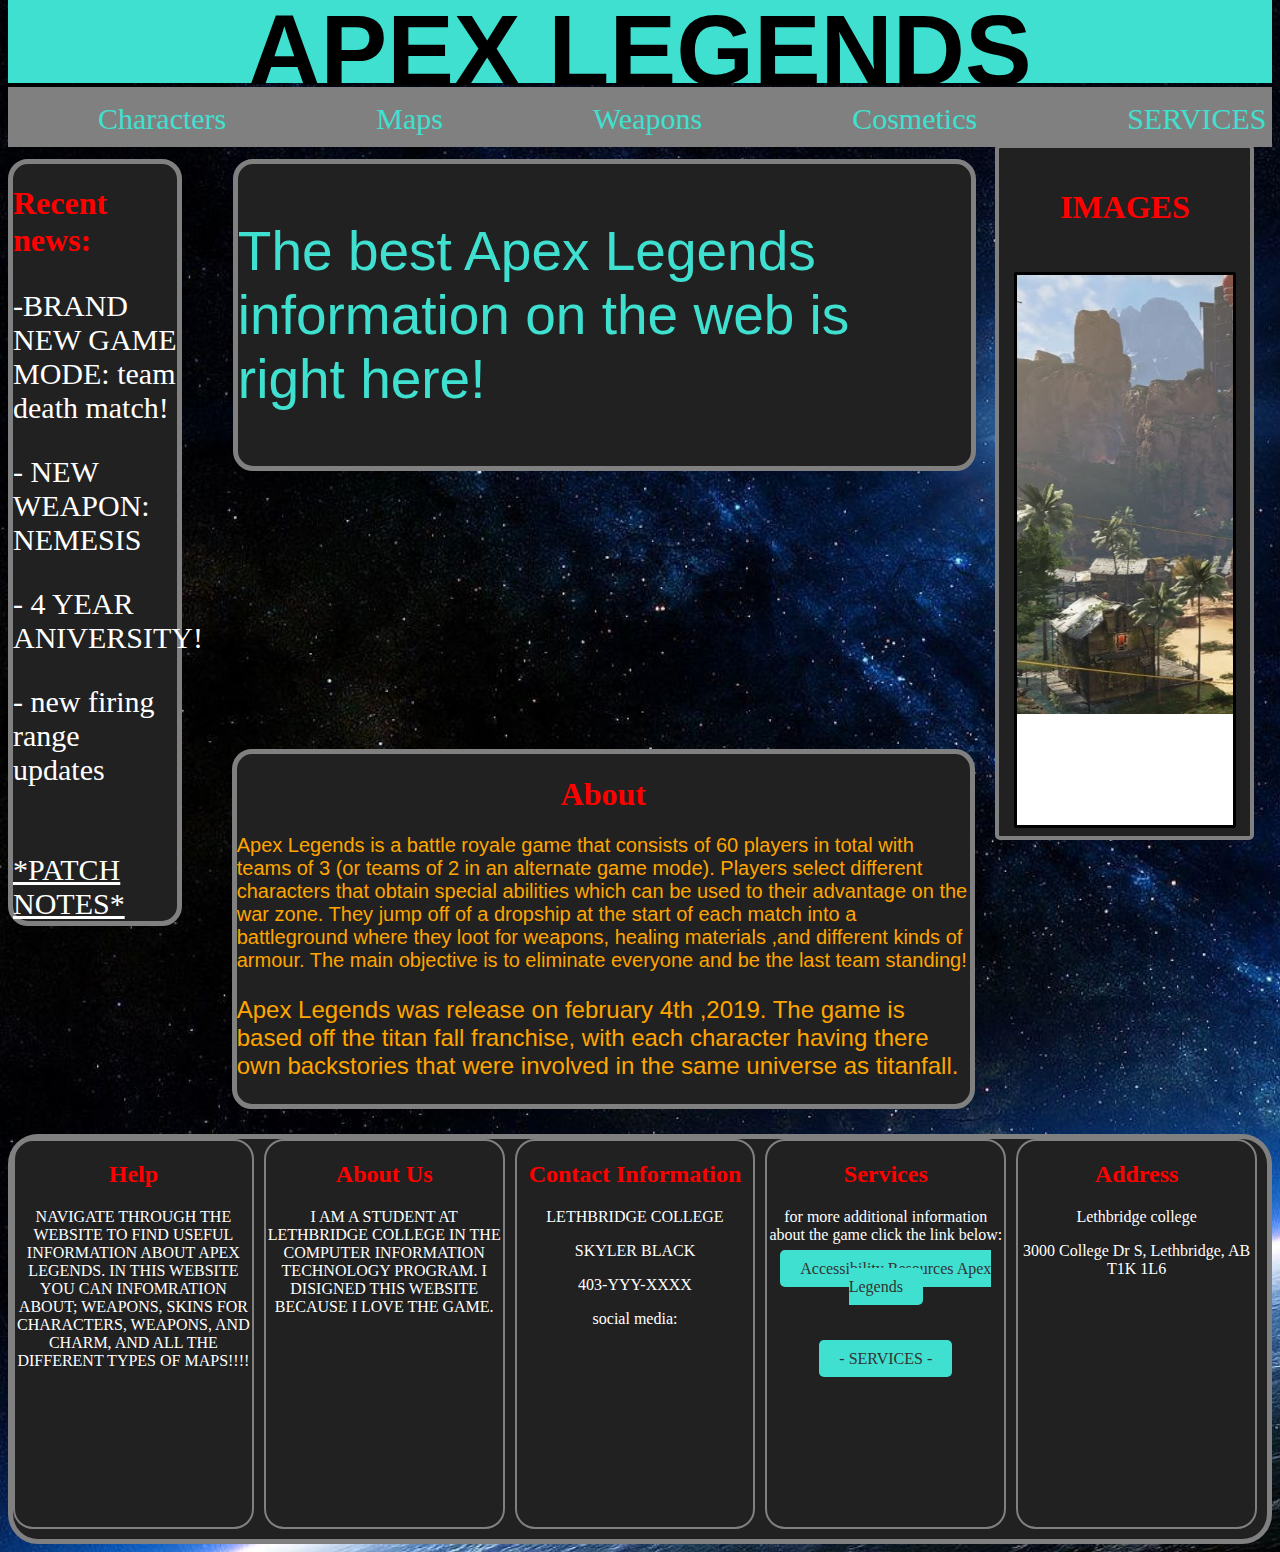
<file: index.html>
<!doctype html >
<html lang = "en">
<head>


<title>
main project 
</title>
<meta charset="utf-8">


<link rel="stylesheet"  href="CSS/User.css">
<meta name="viewpoint" content="width=deivce-width, intial-scale=1.0">

</head>

<body  style="background-image:url('photos/space.jpg') ; background-repeat: repeat; background-size: cover; ">


<header>

<div class="header-container">
<h1 align="Center" valign="top" background-color="grey"  style="font-family: sans-serif; font-size: 100px; margin-top: -15px; height: 27px; "> APEX LEGENDS</h1>






<nav class="navBAR" align="center">
		<ul>
			<li><a href="basketball.html">Characters</a></li>
			<li><a href="football.html">Maps</a></li>
			<li><a href="Hockey.html">Weapons</a></li>
			<li><a href="UFC.html">Cosmetics</a></li>
			<li><a href="service.html">SERVICES</a></li>
		</ul>
	</nav>
	
	</div>
	</header>
	
	
	
	
	
	
	
	
	
	
	
	
	

	
	<div class="information">


	<div class="column1" style="border:5px solid grey; width:13%; height:100%; background-color: #212121; margin-top: 6%;">
	
	<h1 style="color:red;">Recent news:</h1>
	
	<p style="color:white; font-size:30px;">-BRAND NEW GAME MODE: team death match!</p>
	
	<p style="color:white; font-size:30px;">- NEW WEAPON: NEMESIS</p>
	
	<p style="color:white; font-size:30px;">- 4 YEAR ANIVERSITY!</p>
	
	<p style="color:white; font-size:30px;"> - new firing range updates </p>
	
	<p style="color:white;"></p>
	<br></br>

	<a style="color:white; font-size:30px;" href="https://www.ea.com/games/apex-legends/news/revelry-patch-notes">*PATCH NOTES*</a>
	</div>


	

	
	
	
	
	
	<div class="column1" style=" border: 5px solid grey; width: 58%; height: 59%; margin-top:6%; margin-left: 4%; background-color:#212121;" >
	
	<p style="font-size:55px; color: turquoise; font-family:sans-serif;"> The best Apex Legends information on the web is right here! </p>
	</div>
	
	
	
	
	
	
	
	
	
	
	

<div class="column1" style="border: 5px solid grey; background-color:#212121; width: 58%; margin-left: 17.7%; margin-top: -14%;">

<h1 align="center" style="color: red;">About</h1>


<p style="color:orange; font-size:20px; font-family:sans-serif;">Apex Legends is a battle royale game that consists of 60 players in total with teams of 3 (or teams of 2 in an alternate game mode). Players select different characters that obtain special abilities which can be used to their advantage on the war zone. They jump off of a dropship at the start of each match into a battleground where they loot for weapons, healing materials ,and different kinds of armour. The main objective is to eliminate everyone and be the last team standing! </p>

<p style="color: orange; font-size:24px; font-family:sans-serif;"> Apex Legends was release on february 4th ,2019. The game is based off the titan fall franchise, with each character having there own backstories that were involved in the same universe as titanfall.</p>
</div>








<div class="blog4">
<h1 align="center" style="color:red;">IMAGES</h1>



<div class="apexPhoto">


<div class="wrapper">
<img src="photos/kingsCanyon.jpg" alt="kings canyon" width="100%" height="100%">
<img src="photos/worldsEdge.jpg" alt="Image description" width="100%" height="100%">
<img src="photos/pathfinder.jpg" alt="Image description" width="100%" height="100%">
<img src="photos/apexCharacters.jpg" alt="Image description" width="100%" height="100%">
</div>

</div>

</div>


</div>









<div class="information" style="background-color:#212121; border: 5px solid grey; height : 400px; margin-top:2%;">
  <div class="column" style="border: 2px solid grey; text-align:center;">
    <h2>Help</h2>
    <p style="color:white;">NAVIGATE THROUGH THE WEBSITE TO FIND USEFUL INFORMATION ABOUT APEX LEGENDS. IN THIS WEBSITE YOU CAN INFOMRATION ABOUT; WEAPONS, SKINS FOR CHARACTERS, WEAPONS, AND CHARM, AND ALL THE DIFFERENT TYPES OF MAPS!!!!</p>
  </div>
  <div class="column" style="border: 2px solid grey; text-align:center;">
    <h2>About Us</h2>
    <p STYLE="COLOR: WHITE;">I AM A STUDENT AT LETHBRIDGE COLLEGE IN THE COMPUTER INFORMATION TECHNOLOGY PROGRAM. I DISIGNED THIS WEBSITE BECAUSE I LOVE THE GAME.</p>
  </div>
  <div class="column" style="border:2px solid grey; text-align: center;">
    <h2>Contact Information</h2> 
    <p style="color: white">LETHBRIDGE COLLEGE </p>
	<P style="color: white;">SKYLER BLACK</P>
	<P style="color: white;">403-YYY-XXXX</P>
	<P style="color: white;">social media: </P>


  </div>
  
  <div class="column" style="border: 2px solid grey; text-align: center;">
    <h2>Services</h2>
    <p style="color:white;">for more additional information about the game click the link below:</p>
	<a href="https://www.ea.com/able/resources/apex-legends" style="text-decoration: none; color: #333; background-color: turquoise; padding: 10px 20px; border-radius: 5px;">Accessibility Resources Apex Legends</a>
	<br>
	<br>
	<br>
	<BR>
	<a href="service.html" style="text-decoration: none; color: #333; background-color: turquoise; padding: 10px 20px; border-radius: 5px; ">-	SERVICES	-</a>

  </div>
  <div class="column" style="border: 2px solid grey; text-align:center;">
    <h2>Address</h2>
    <p style="color:white;"> Lethbridge college </p>
	<p style="color:white;">3000 College Dr S, Lethbridge, AB T1K 1L6</p>
  </div>
</div>


</div>





</body>



</html>
</file>
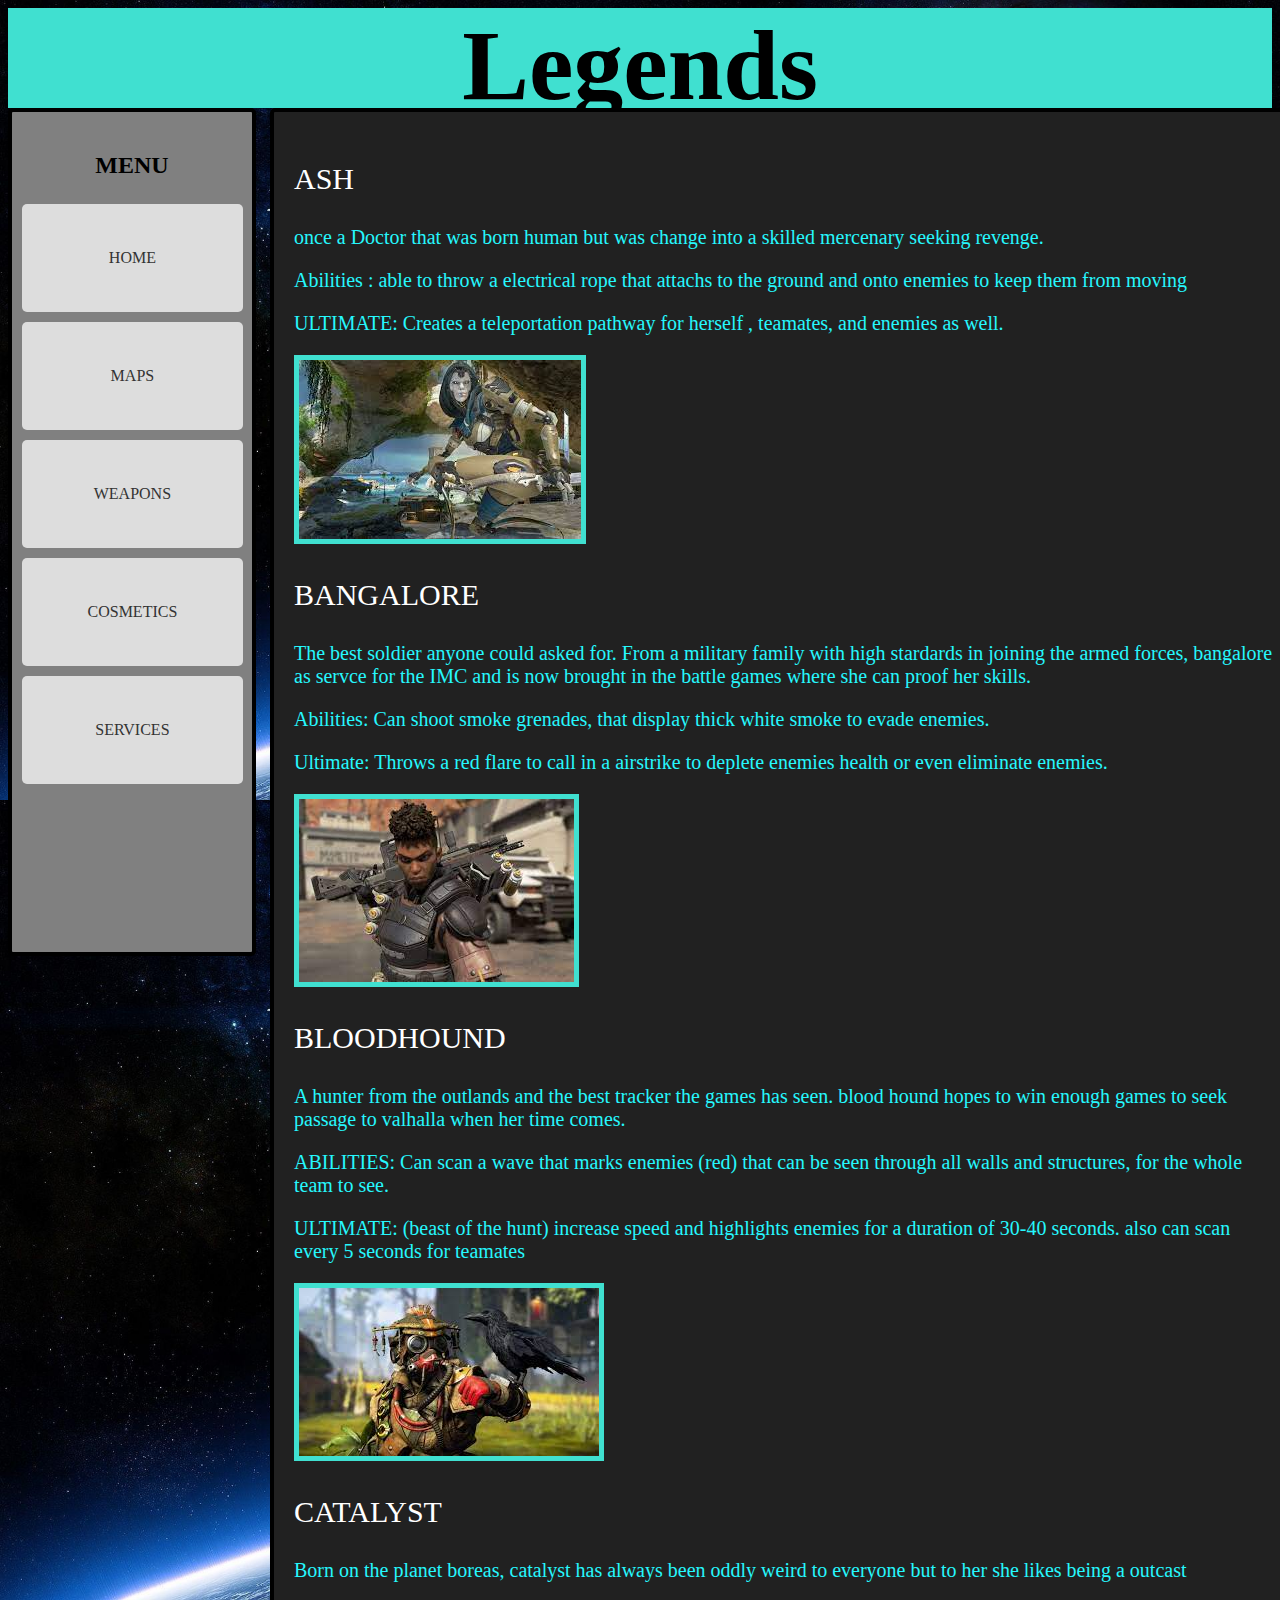
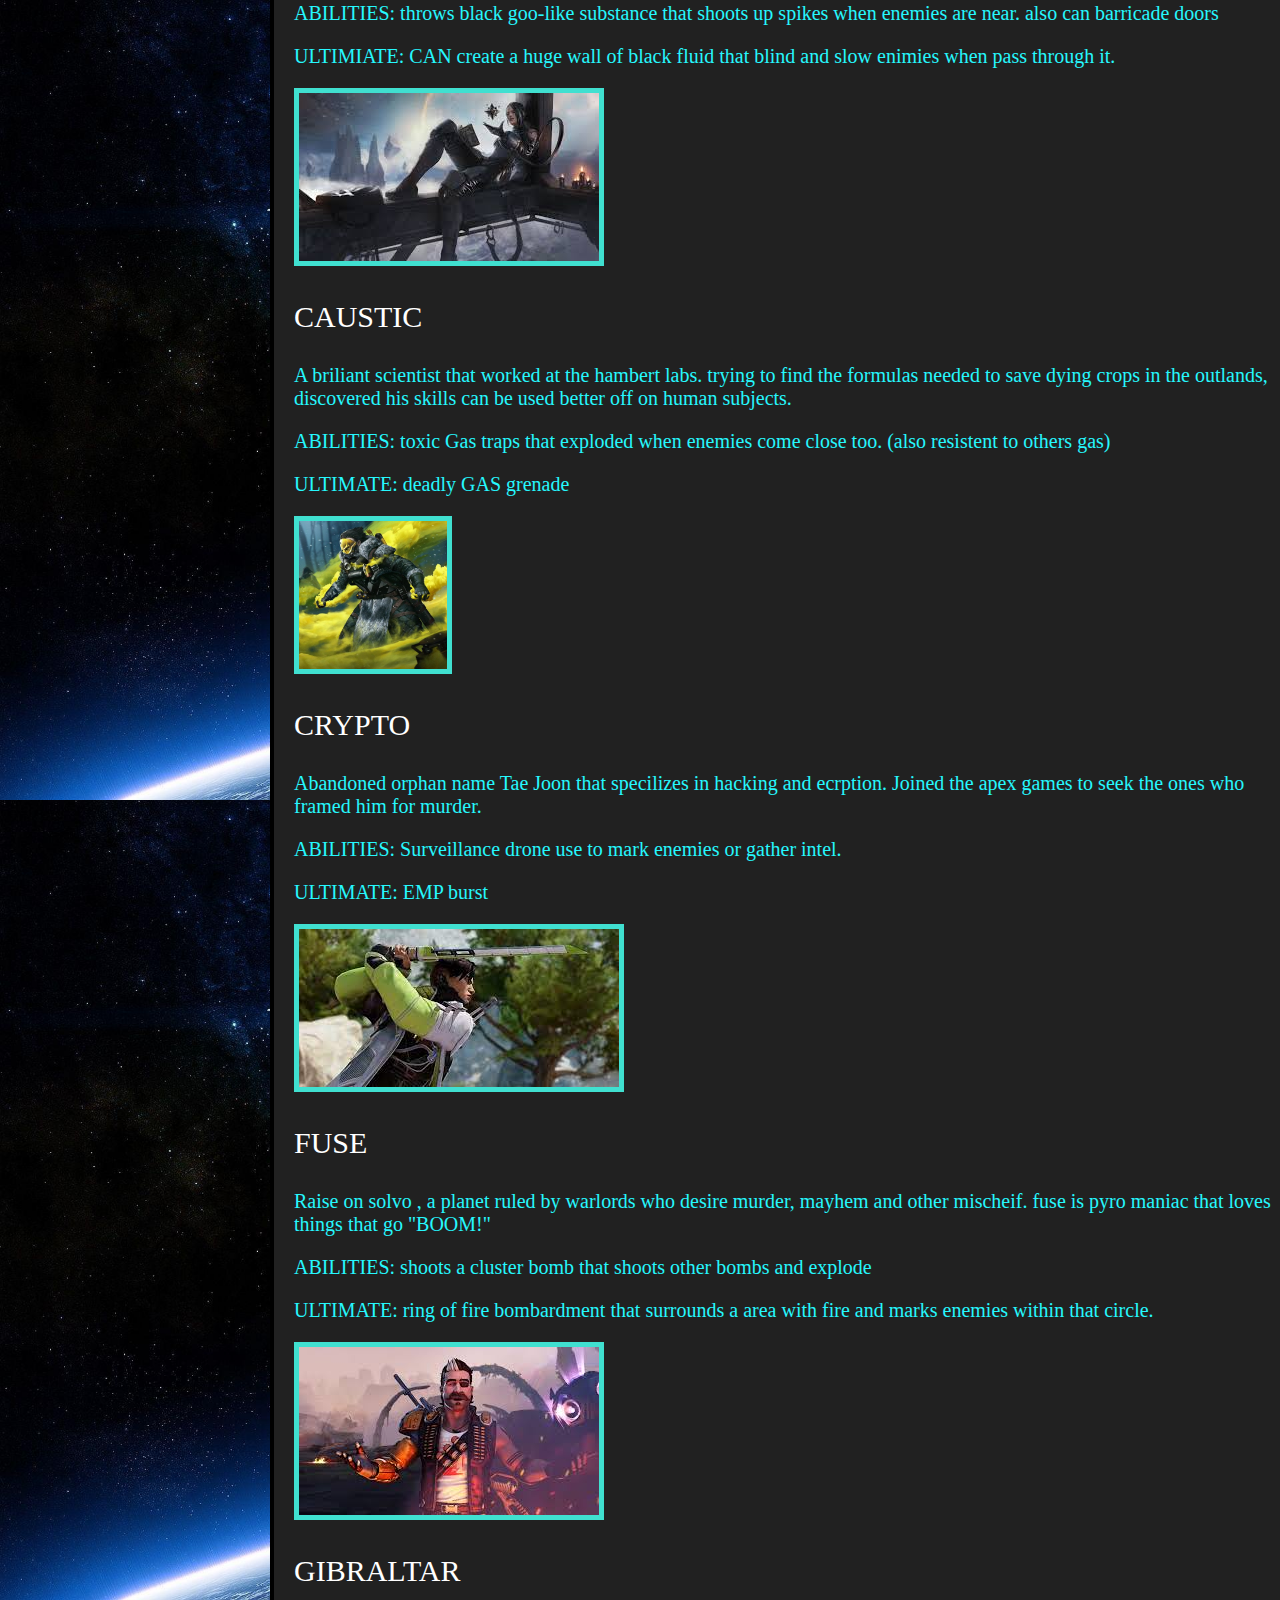
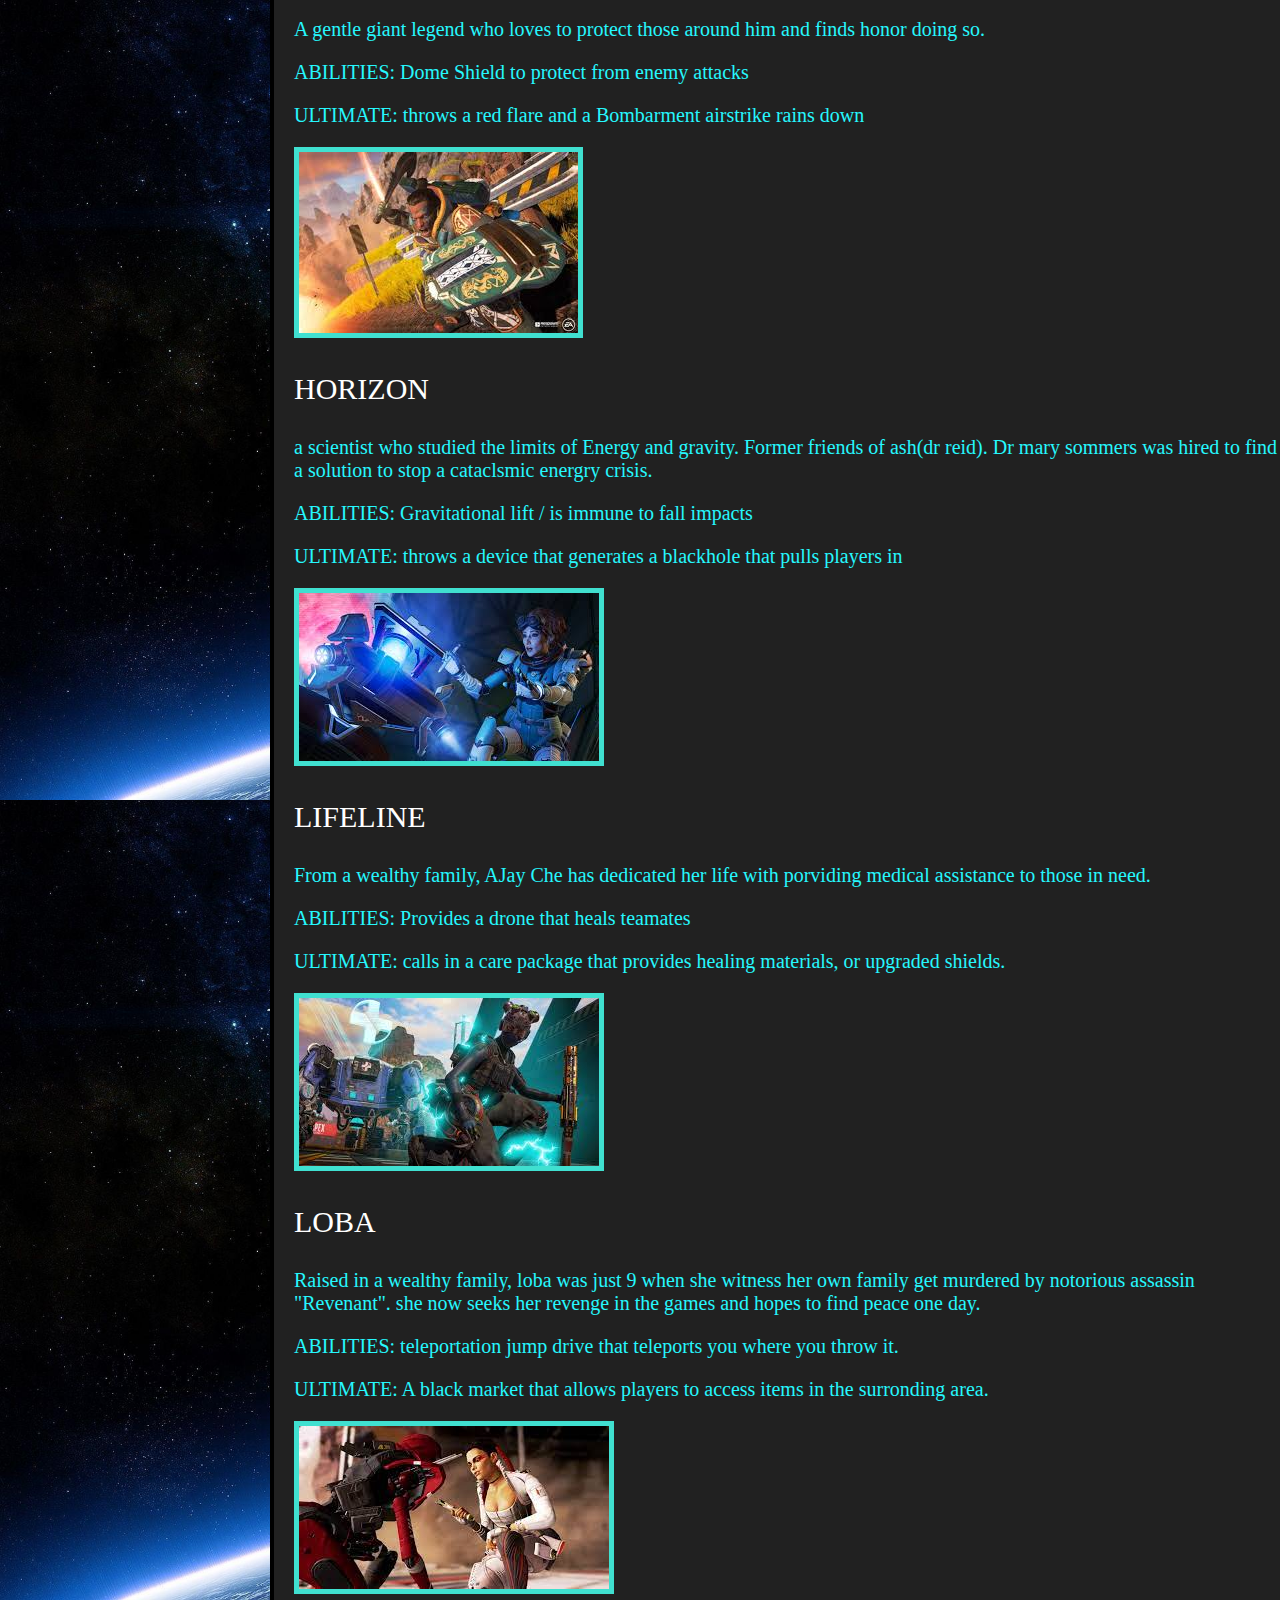
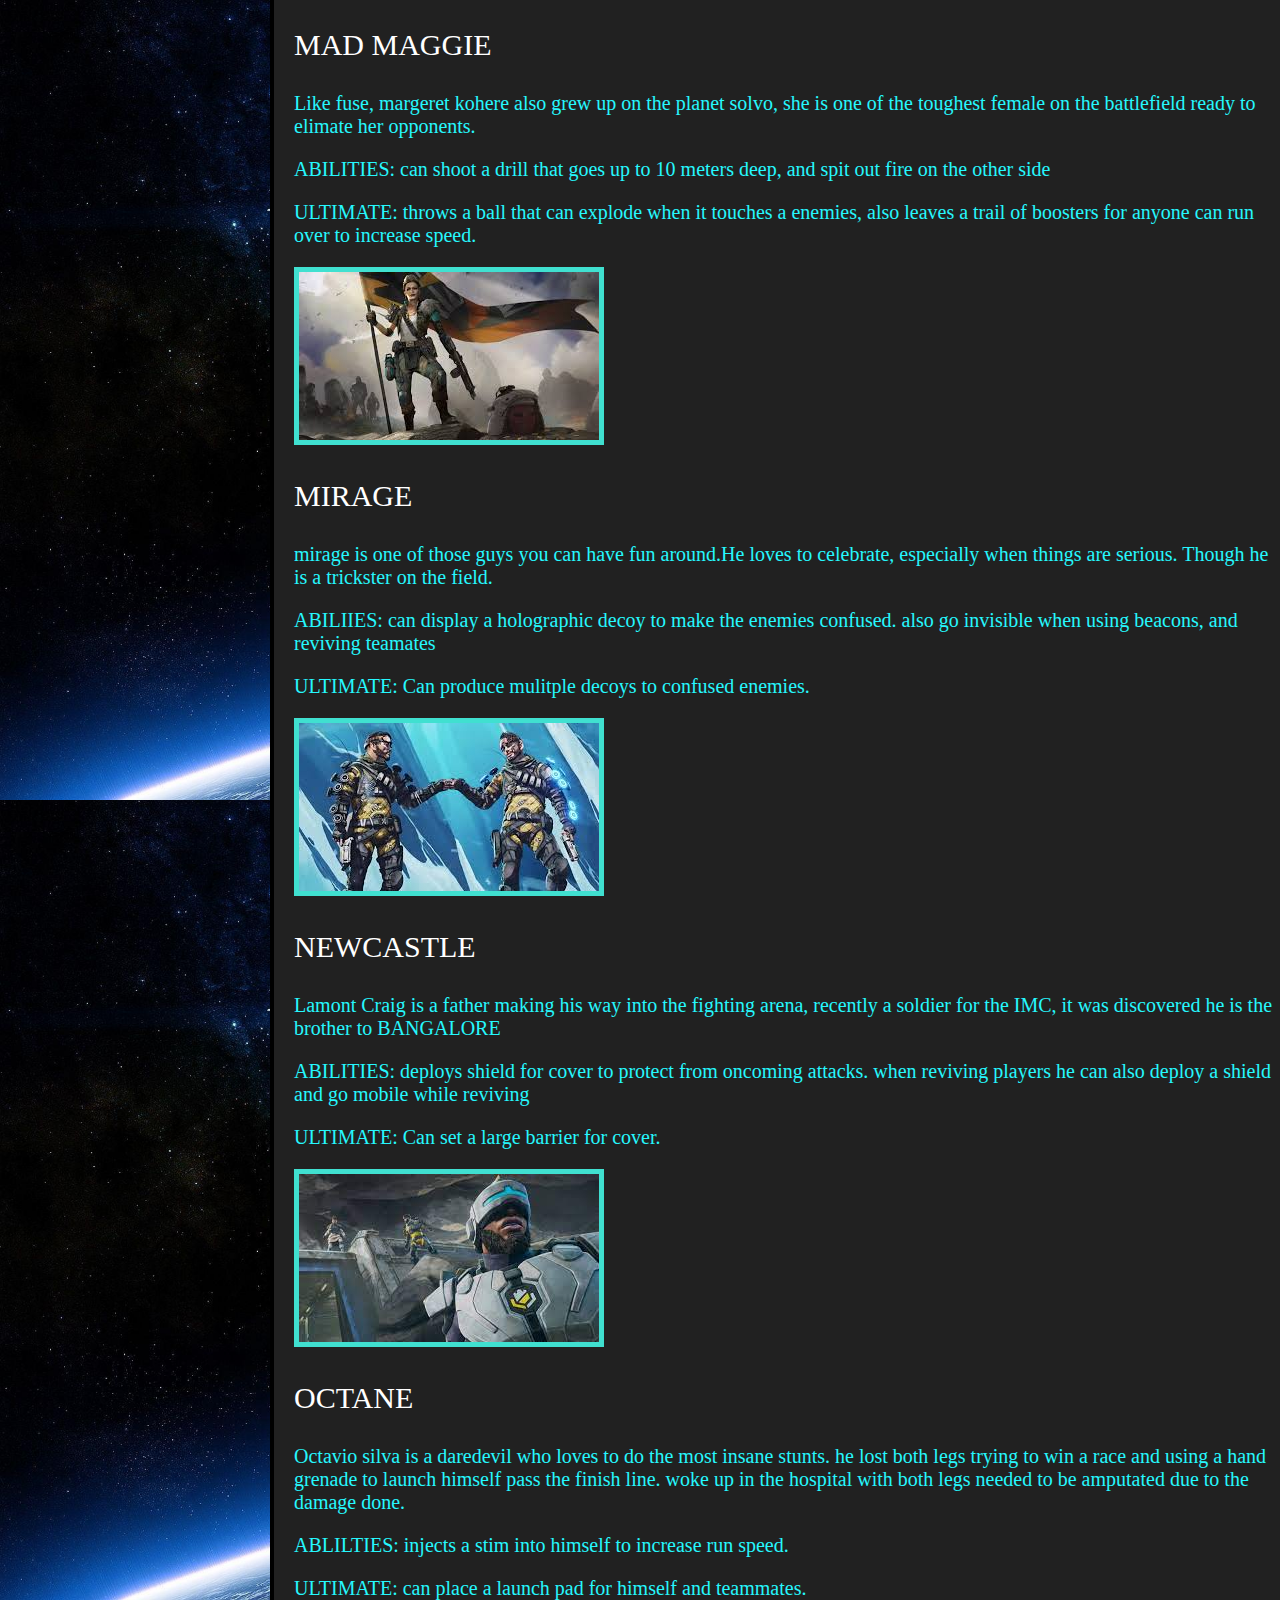
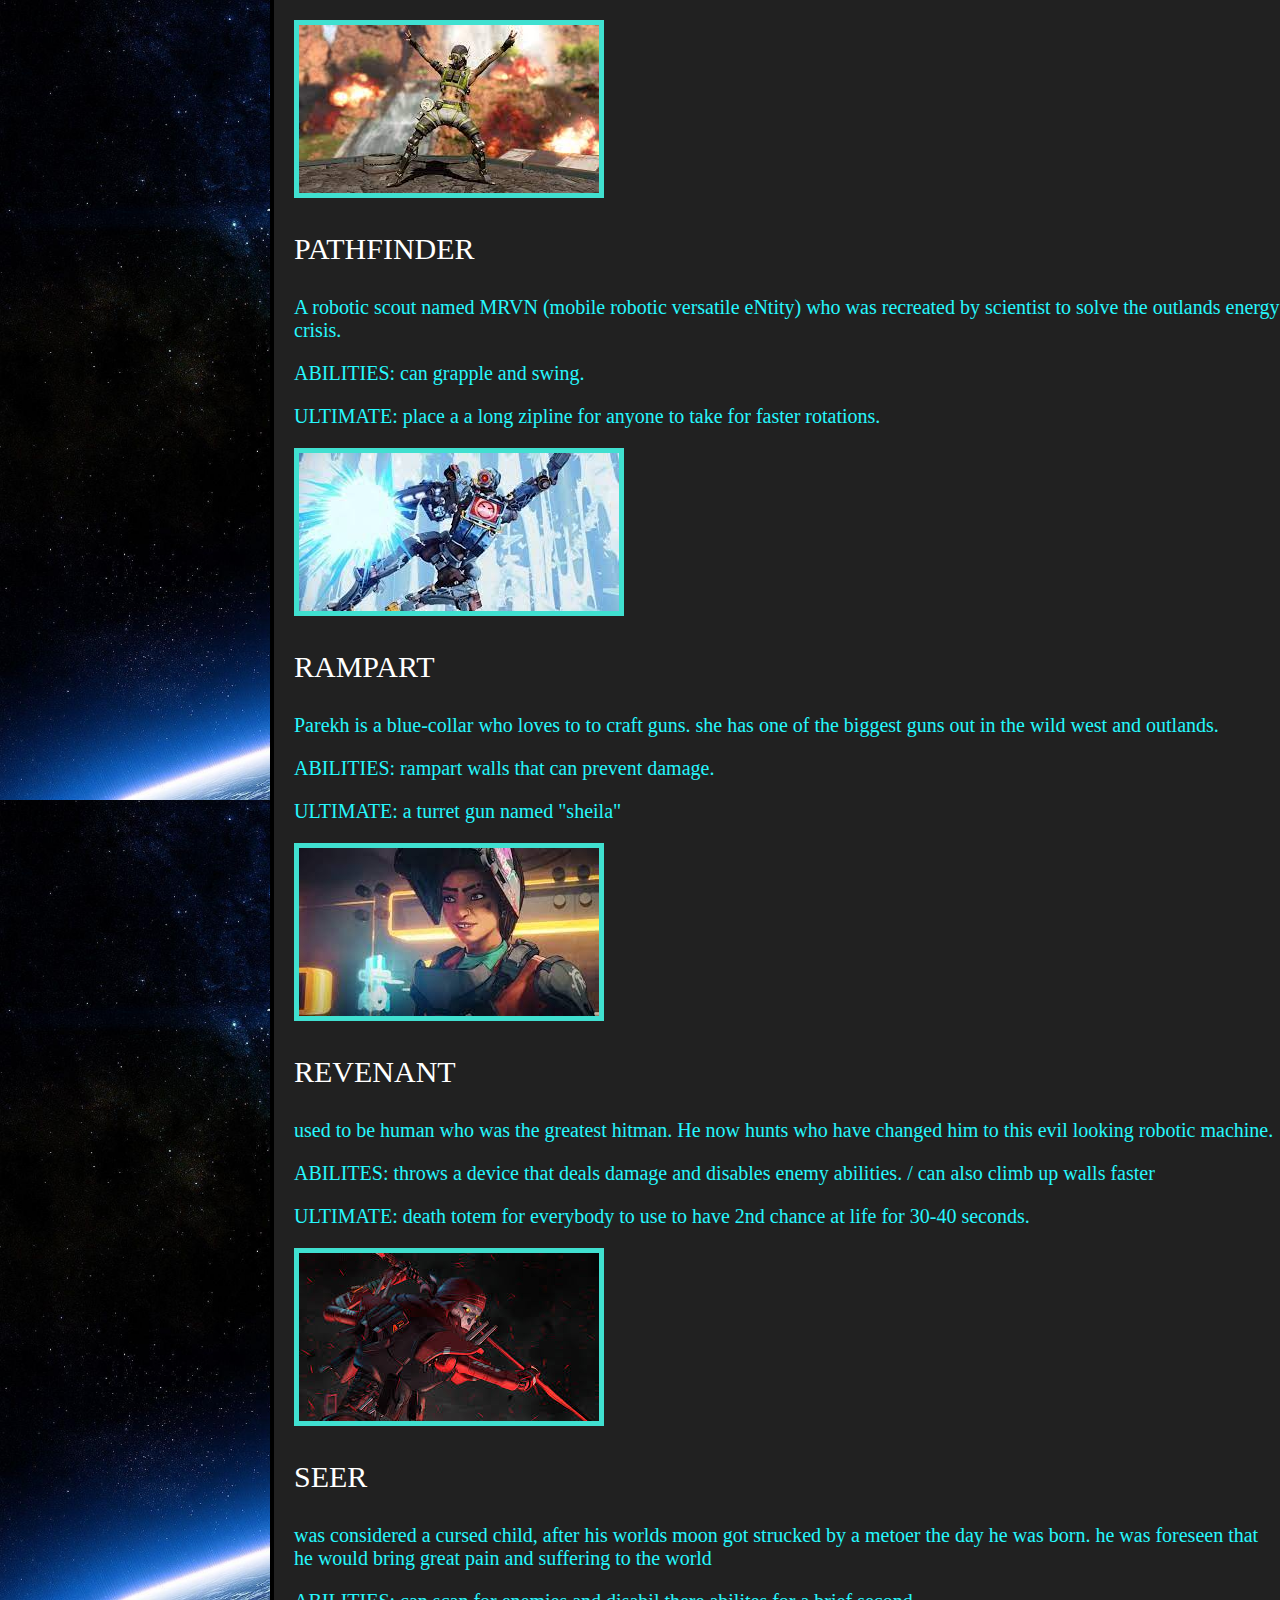
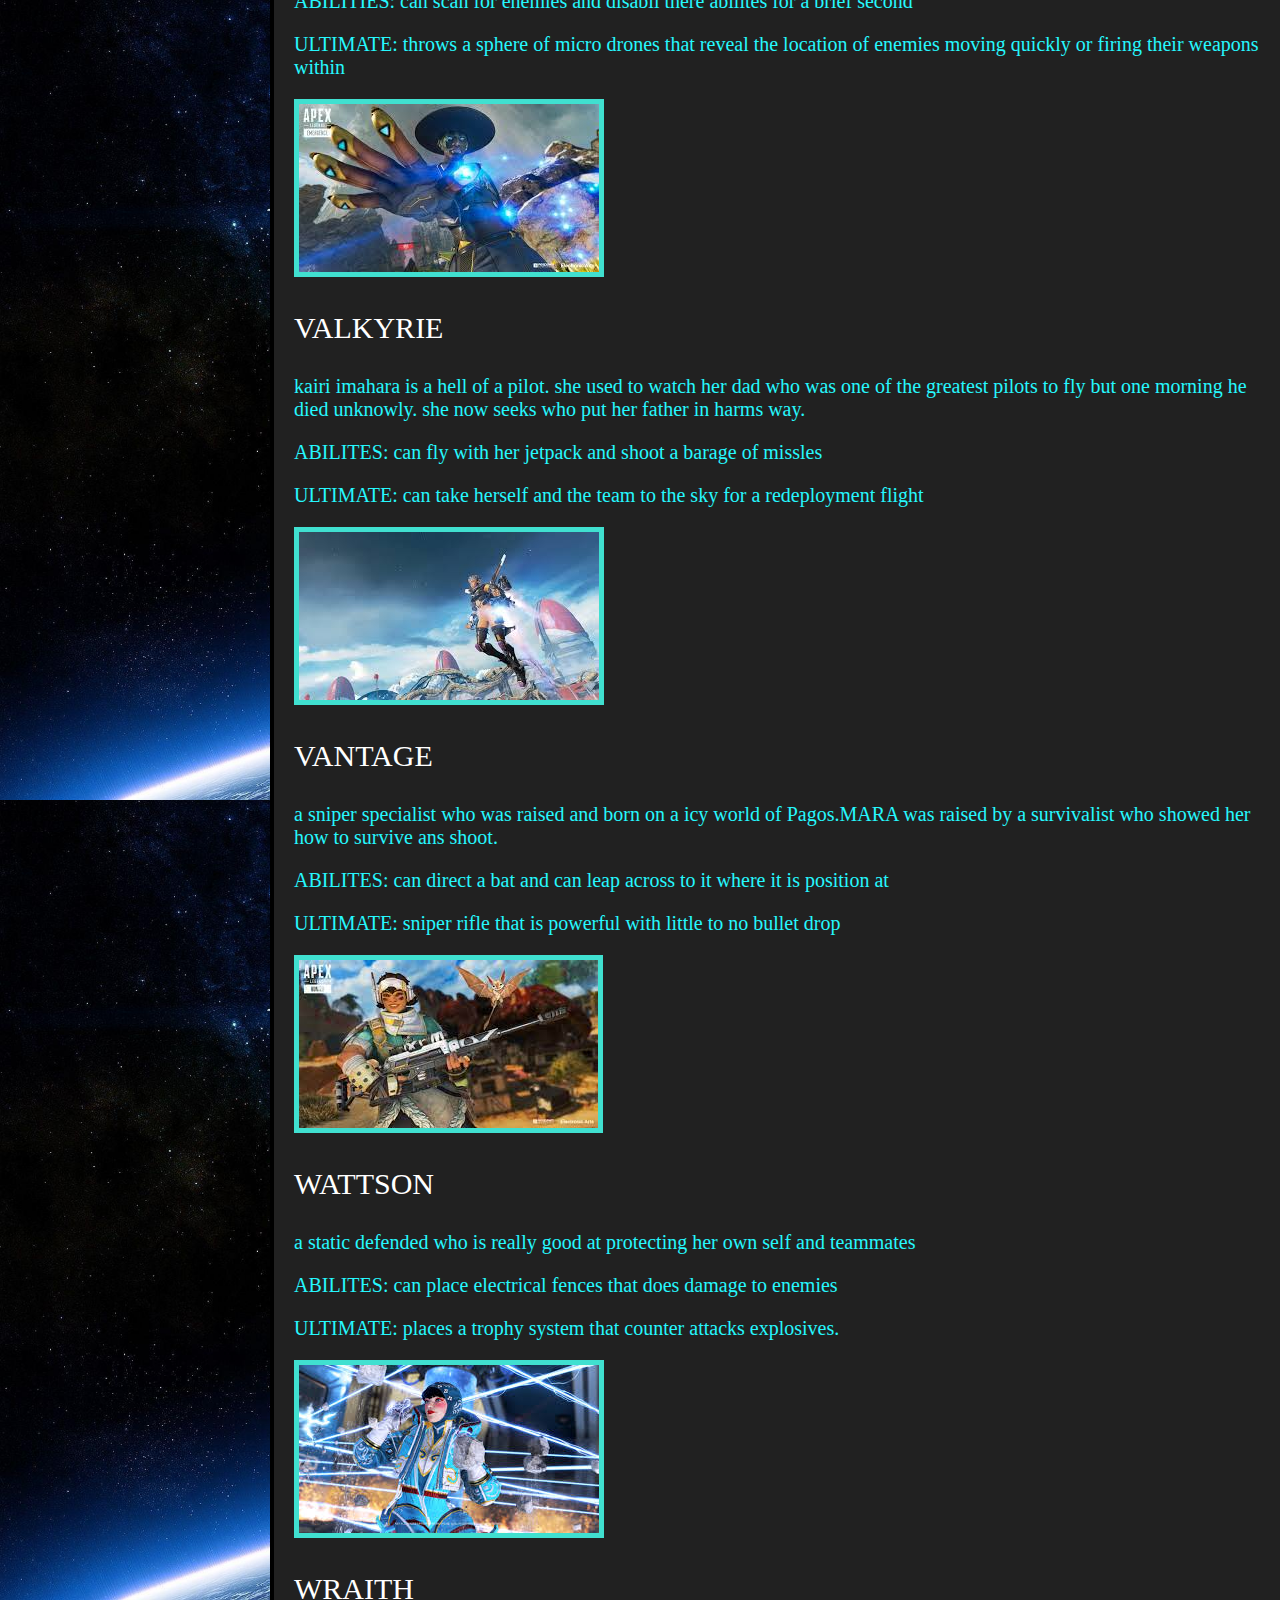
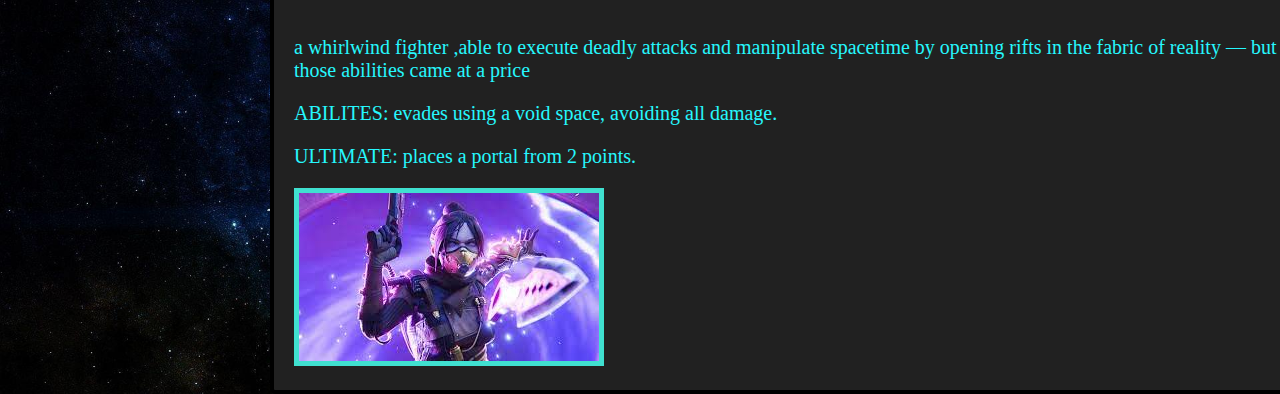
<file: basketball.html>
<!doctype html>
<html lang="en">
<head>
<title>Characters</title>
<meta charset="utf-8"/>

<link rel="stylesheet"  href="CSS/basketball.css">
<meta name="viewpoint" content="width=deivce-width, intial-scale=1.0">

</head>




<body style="background-image:url('photos/space.jpg') ; background-repeat: ; background-size: cover; " >

<h1 align="center">Legends</h1>



<div class="Navigation">

<H2 align="center">MENU</H2>


<nav class="navBAR" align="center">
		<ul>
			<li><a href="index.html">HOME</a></li>
			<li><a href="football.html">MAPS</a></li>
			<li><a href="Hockey.html">WEAPONS</a></li>
			<li><a href="UFC.html">COSMETICS</a></li>
			<li><a href="service.html">SERVICES</a></li>
		</ul>
	</nav>
</div>


<div class="about">

<p style="font-size:30px; color:white;">ASH</p><p style="color:#26f7fd; font-size:20px;"> once a Doctor that was born human but was change into a skilled mercenary seeking revenge. </p>
<p style="color:#26f7fd; font-size:20px;">Abilities : able to throw a electrical rope that attachs to the ground and onto enemies to keep them from moving</p>
<P style="color:#26f7fd; font-size:20px;">ULTIMATE: Creates a teleportation pathway for herself , teamates, and enemies as well.</P>
<img src="photos/ash.jpg" alt="kings canyon" width="auto" height="auto" style="border:5px solid turquoise;">

<p style="font-size:30px; color:white;"> BANGALORE</p><p style="color:#26f7fd; font-size:20px;">The best soldier anyone could asked for. From a military family with high stardards in joining the armed forces, bangalore as servce for the IMC and is now brought in the battle games where she can proof her skills.</p>
<p style="color:#26f7fd; font-size:20px;">Abilities: Can shoot smoke grenades, that display thick white smoke to evade enemies.</p>
<p style="color:#26f7fd; font-size:20px;">Ultimate: Throws a red flare to call in a airstrike to deplete enemies health or even eliminate enemies.</p>
<img src="photos/bangalore.jpg" alt="kings canyon" width="auto" height="auto" style="border:5px solid turquoise;">

<p style="font-size:30px; color:white;">BLOODHOUND</p> <p style="color:#26f7fd; font-size:20px;">A hunter from the outlands and the best tracker the games has seen. blood hound hopes to win enough games to seek passage to valhalla when her time comes. </p>
<p style="color:#26f7fd; font-size:20px;">ABILITIES: Can scan a wave that marks enemies (red) that can be seen through all walls and structures, for the whole team to see.</p>
<p style="color:#26f7fd; font-size:20px;">ULTIMATE: (beast of the hunt) increase speed and highlights enemies for a duration of 30-40 seconds. also can scan every 5 seconds for teamates </p>
<img src="photos/bloodhound.jpg" alt="kings canyon" width="auto" height="auto" style="border:5px solid turquoise;">

<p style="font-size:30px; color:white;">CATALYST</p><p style="color:#26f7fd; font-size:20px;">	Born on the planet boreas, catalyst has always been oddly weird to everyone but to her she likes being a outcast</p>
<p style="color:#26f7fd; font-size:20px;">ABILITIES: throws black goo-like substance that shoots up spikes when enemies are near. also can barricade doors</p>
<p style="color:#26f7fd; font-size:20px;">ULTIMIATE: CAN create a huge wall of black fluid that blind and slow enimies when pass through it.</p>
 <img src="photos/catalyst.jpg" alt="kings canyon" width="auto" height="auto" style="border:5px solid turquoise;">
 
 
<p style="font-size:30px; color:white;">CAUSTIC</p> <p style="color:#26f7fd; font-size:20px;">A briliant scientist that worked at the hambert labs. trying to find the formulas needed to save dying crops in the outlands, discovered his skills can be used better off on human subjects.</p>
<p style="color:#26f7fd; font-size:20px;">ABILITIES: toxic Gas traps that exploded when enemies come close too. (also resistent to others gas)</p>
<p style="color:#26f7fd; font-size:20px;">ULTIMATE: deadly GAS grenade </p>
<img src="photos/caustic.jpg" alt="kings canyon" width="15%" height="5%" style="border:5px solid turquoise;">


<p style="font-size:30px; color:white;">CRYPTO</p><p style="color:#26f7fd; font-size:20px;">Abandoned orphan name Tae Joon that specilizes in hacking and ecrption. Joined the apex games to seek the ones who framed him for murder.</p>
<p style="color:#26f7fd; font-size:20px;">ABILITIES: Surveillance drone use to mark enemies or gather intel.</p>
<p style="color:#26f7fd; font-size:20px;">ULTIMATE: EMP burst </p>
<img src="photos/crypto.jpg" alt="kings canyon" width="auto" height="auto" style="border:5px solid turquoise;">

<p style="font-size:30px; color: white;">FUSE</p> <p style="color:#26f7fd; font-size:20px;"> Raise on solvo , a planet ruled by warlords who desire murder, mayhem and other mischeif. fuse is pyro maniac that loves things that go "BOOM!"</p>
<p style="color:#26f7fd; font-size:20px;">ABILITIES: shoots a cluster bomb that shoots other bombs and explode</p>
<p style="color:#26f7fd; font-size:20px;">ULTIMATE: ring of fire bombardment that surrounds a area with fire and marks enemies within that circle.</p>
<img src="photos/fuse.jpg" alt="kings canyon" width="auto" height="auto" style="border:5px solid turquoise;">


<p style="font-size:30px; color: white;">GIBRALTAR</p> <p style="color:#26f7fd; font-size:20px;">A gentle giant legend who loves to protect those around him and finds honor doing so.</p>
<p style="color:#26f7fd; font-size:20px;">ABILITIES: Dome Shield to protect from enemy attacks</p>
<p style="color:#26f7fd; font-size:20px;">ULTIMATE: throws a red flare and a Bombarment airstrike rains down</p>
<img src="photos/gibby.jpg" alt="kings canyon" width="auto" height="auto" style="border:5px solid turquoise;">


<p style="font-size:30px; color: white;">HORIZON</p><p style="color:#26f7fd; font-size:20px;"> a scientist who studied the limits of Energy and gravity. Former friends of ash(dr reid). Dr mary sommers was hired to find a solution to stop a cataclsmic energry crisis. </p>
<p style="color:#26f7fd; font-size:20px;">ABILITIES: Gravitational lift / is immune to fall impacts</p>
<p style="color:#26f7fd; font-size:20px;">ULTIMATE: throws a device that generates a blackhole that pulls players in</p>
<img src="photos/horizon.jpg" alt="kings canyon" width="auto" height="auto" style="border:5px solid turquoise;">


<p style="font-size: 30px; color: white;">LIFELINE</p>  <p style="color:#26f7fd; font-size:20px;"> From a wealthy family, AJay Che has dedicated her life with porviding medical assistance to those in need.</p>
<p style="color:#26f7fd; font-size:20px;">ABILITIES: Provides a drone that heals teamates </p>
<p style="color:#26f7fd; font-size:20px;">ULTIMATE: calls in a care package that provides healing materials, or upgraded shields.</p>
<img src="photos/lifeline.jpg" alt="kings canyon" width="auto" height="auto" style="border:5px solid turquoise;">


<p style=" font-size: 30px; color: white;">LOBA</p>    <p style="color:#26f7fd; font-size:20px;"> Raised in a wealthy family, loba was just 9 when she witness her own family get murdered by notorious assassin "Revenant". she now seeks her revenge in the games and hopes to find peace one day. </p>
<p style="color:#26f7fd; font-size:20px;">ABILITIES: teleportation jump drive that teleports you where you throw it.</p>
<p style="color:#26f7fd; font-size:20px;">ULTIMATE: A black market that allows players to access items in the surronding area.</p>
<img src="photos/loba.jpg" alt="kings canyon" width="auto" height="auto" style="border:5px solid turquoise;">

<p style="font-size: 30px; color: white">MAD MAGGIE</p><p style="color:#26f7fd; font-size:20px;">Like fuse, margeret kohere also grew up on the planet solvo, she is one of the toughest female on the battlefield ready to elimate her opponents.</p>
<p style="color:#26f7fd; font-size:20px;">ABILITIES: can shoot a drill that goes up to 10 meters deep, and spit out fire on the other side </p>
<p style="color:#26f7fd; font-size:20px;">ULTIMATE: throws a ball that can explode when it touches a enemies, also leaves a trail of boosters for anyone can run over to increase speed.</p>
<img src="photos/madmaggie.jpg" alt="kings canyon" width="auto" height="auto" style="border:5px solid turquoise;">


<p style="font-size: 30px; color: white">MIRAGE</p><p style="color:#26f7fd; font-size:20px;">mirage is one of those guys you can have fun around.He loves to celebrate, especially when things are serious. Though he is a trickster on the field.</p>
<p style="color:#26f7fd; font-size:20px;">ABILIIES: can display a holographic decoy to make the enemies confused. also go invisible when using beacons, and reviving teamates</p>
<p style="color:#26f7fd; font-size:20px;">ULTIMATE: Can produce mulitple decoys to confused enemies.</p>
<img src="photos/mirage.jpg" alt="kings canyon" width="auto" height="auto" style="border:5px solid turquoise;">

<p style="font-size: 30px; color: white">NEWCASTLE</p>
<p style="color:#26f7fd; font-size:20px;">Lamont Craig is a father making his way into the fighting arena, recently a soldier for the IMC, it was discovered he is the brother to BANGALORE</p>
<p style="color:#26f7fd; font-size:20px;">ABILITIES: deploys shield for cover to protect from oncoming attacks. when reviving players he can also deploy a shield and go mobile while reviving</p>
<p style="color:#26f7fd; font-size:20px;">ULTIMATE: Can set a large barrier for cover.</p>
<img src="photos/newcastle.jpg" alt="kings canyon" width="auto" height="auto" style="border:5px solid turquoise;">


<p style="font-size: 30px; color: white">OCTANE</p>
<p style="color:#26f7fd; font-size:20px;">Octavio silva is a daredevil who loves to do the most insane stunts. he lost both legs trying to win a race and using a hand grenade to launch himself pass the finish line. woke up in the hospital with both legs needed to be amputated due to the damage done.</p>
<p style="color:#26f7fd; font-size:20px;">ABLILTIES: injects a stim into himself to increase run speed.</p>
<p style="color:#26f7fd; font-size:20px;">ULTIMATE: can place a launch pad for himself and teammates.</p>
<img src="photos/octane.jpg" alt="kings canyon" width="auto" height="auto" style="border:5px solid turquoise;">

<p style="font-size: 30px; color: white">PATHFINDER</p>
<p style="color:#26f7fd; font-size:20px;">A robotic scout named MRVN (mobile robotic versatile eNtity) who was recreated by scientist to solve the outlands energy crisis.</p>
<p style="color:#26f7fd; font-size:20px;">ABILITIES: can grapple and swing.</p>
<p style="color:#26f7fd; font-size:20px;">ULTIMATE: place a a long zipline for anyone to take for faster rotations.</p>
<img src="photos/pathfinder1.jpg" alt="kings canyon" width="auto" height="auto" style="border:5px solid turquoise;">


<p style="font-size: 30px; color: white">RAMPART</p>
<p style="color:#26f7fd; font-size:20px;">Parekh is a blue-collar who loves to to craft guns. she has one of the biggest guns out in the wild west and outlands.</p>
<p style="color:#26f7fd; font-size:20px;">ABILITIES: rampart walls that can prevent damage.</p>
<p style="color:#26f7fd; font-size:20px;">ULTIMATE: a turret gun named "sheila"</p>
<img src="photos/rampart.jpg" alt="kings canyon" width="auto" height="auto" style="border:5px solid turquoise;">


<p style="font-size: 30px; color: white">REVENANT</p>
<p style="color:#26f7fd; font-size:20px;">used to be human who was the greatest hitman. He now hunts who have changed him to this evil looking robotic machine.</p>
<p style="color:#26f7fd; font-size:20px;">ABILITES: throws a device that deals damage and disables enemy abilities. / can also climb up walls faster </p>
<p style="color:#26f7fd; font-size:20px;">ULTIMATE: death totem for everybody to use to have 2nd chance at life for 30-40 seconds.</p>
<img src="photos/revenant.jpg" alt="kings canyon" width="auto" height="auto" style="border:5px solid turquoise;">



<p style="font-size: 30px; color: white">SEER</p>
<p style="color:#26f7fd; font-size:20px;">was considered a cursed child, after his worlds moon got strucked by a metoer the day he was born. he was foreseen that he would bring great pain and suffering to the world</p>
<p style="color:#26f7fd; font-size:20px;">ABILITIES: can scan for enemies and disabil there abilites for a brief second</p>
<p style="color:#26f7fd; font-size:20px;">ULTIMATE: throws a sphere of micro drones that reveal the location of enemies moving quickly or firing their weapons within</p>
<img src="photos/seer.jpg" alt="kings canyon" width="auto" height="auto" style="border:5px solid turquoise;">


<p style="font-size: 30px; color: white">VALKYRIE</p>
<p style="color:#26f7fd; font-size:20px;">kairi imahara is a hell of a pilot. she used to watch her dad who was one of the greatest pilots to fly but one morning he died unknowly. she now seeks who put her father in harms way.</p>
<p style="color:#26f7fd; font-size:20px;">ABILITES: can fly with her jetpack and shoot a barage of missles</p>
<p style="color:#26f7fd; font-size:20px;">ULTIMATE: can take herself and the team to the sky for a redeployment flight</p>
<img src="photos/valk.jpg" alt="kings canyon" width="auto" height="auto" style="border:5px solid turquoise;">


<p style="font-size: 30px; color: white">VANTAGE</p>
<p style="color:#26f7fd; font-size:20px;">a sniper specialist who was raised and born on a icy world of Pagos.MARA was raised by a survivalist who showed her how to survive ans shoot. </p>
<p style="color:#26f7fd; font-size:20px;">ABILITES: can direct a bat and can leap across to it where it is position at</p>
<p style="color:#26f7fd; font-size:20px;">ULTIMATE: sniper rifle that is powerful with little to no bullet drop</p>
<img src="photos/vantage.jpg" alt="kings canyon" width="auto" height="auto" style="border:5px solid turquoise;">


<p style="font-size: 30px; color: white">WATTSON</p>
<p style="color:#26f7fd; font-size:20px;">a static defended who is really good at protecting her own self and teammates</p>
<p style="color:#26f7fd; font-size:20px;">ABILITES: can place electrical fences that does damage to enemies</p>
<p style="color:#26f7fd; font-size:20px;">ULTIMATE: places a trophy system that counter attacks explosives.</p>
<img src="photos/wattson.jpg" alt="kings canyon" width="auto" height="auto" style="border:5px solid turquoise;">

<p style="font-size: 30px; color: white">WRAITH</p>
<p style="color:#26f7fd; font-size:20px;">a whirlwind fighter ,able to execute deadly attacks and manipulate spacetime by opening rifts in the fabric of reality — but those abilities came at a price </p>
<p style="color:#26f7fd; font-size:20px;">ABILITES: evades using a void space, avoiding all damage.</p>
<p style="color:#26f7fd; font-size:20px;">ULTIMATE: places a portal from 2 points.</p>

<img src="photos/wraith.jpg" alt="kings canyon" width="auto" height="auto" style="border:5px solid turquoise;">

</div>




</body>

</html>
</file>
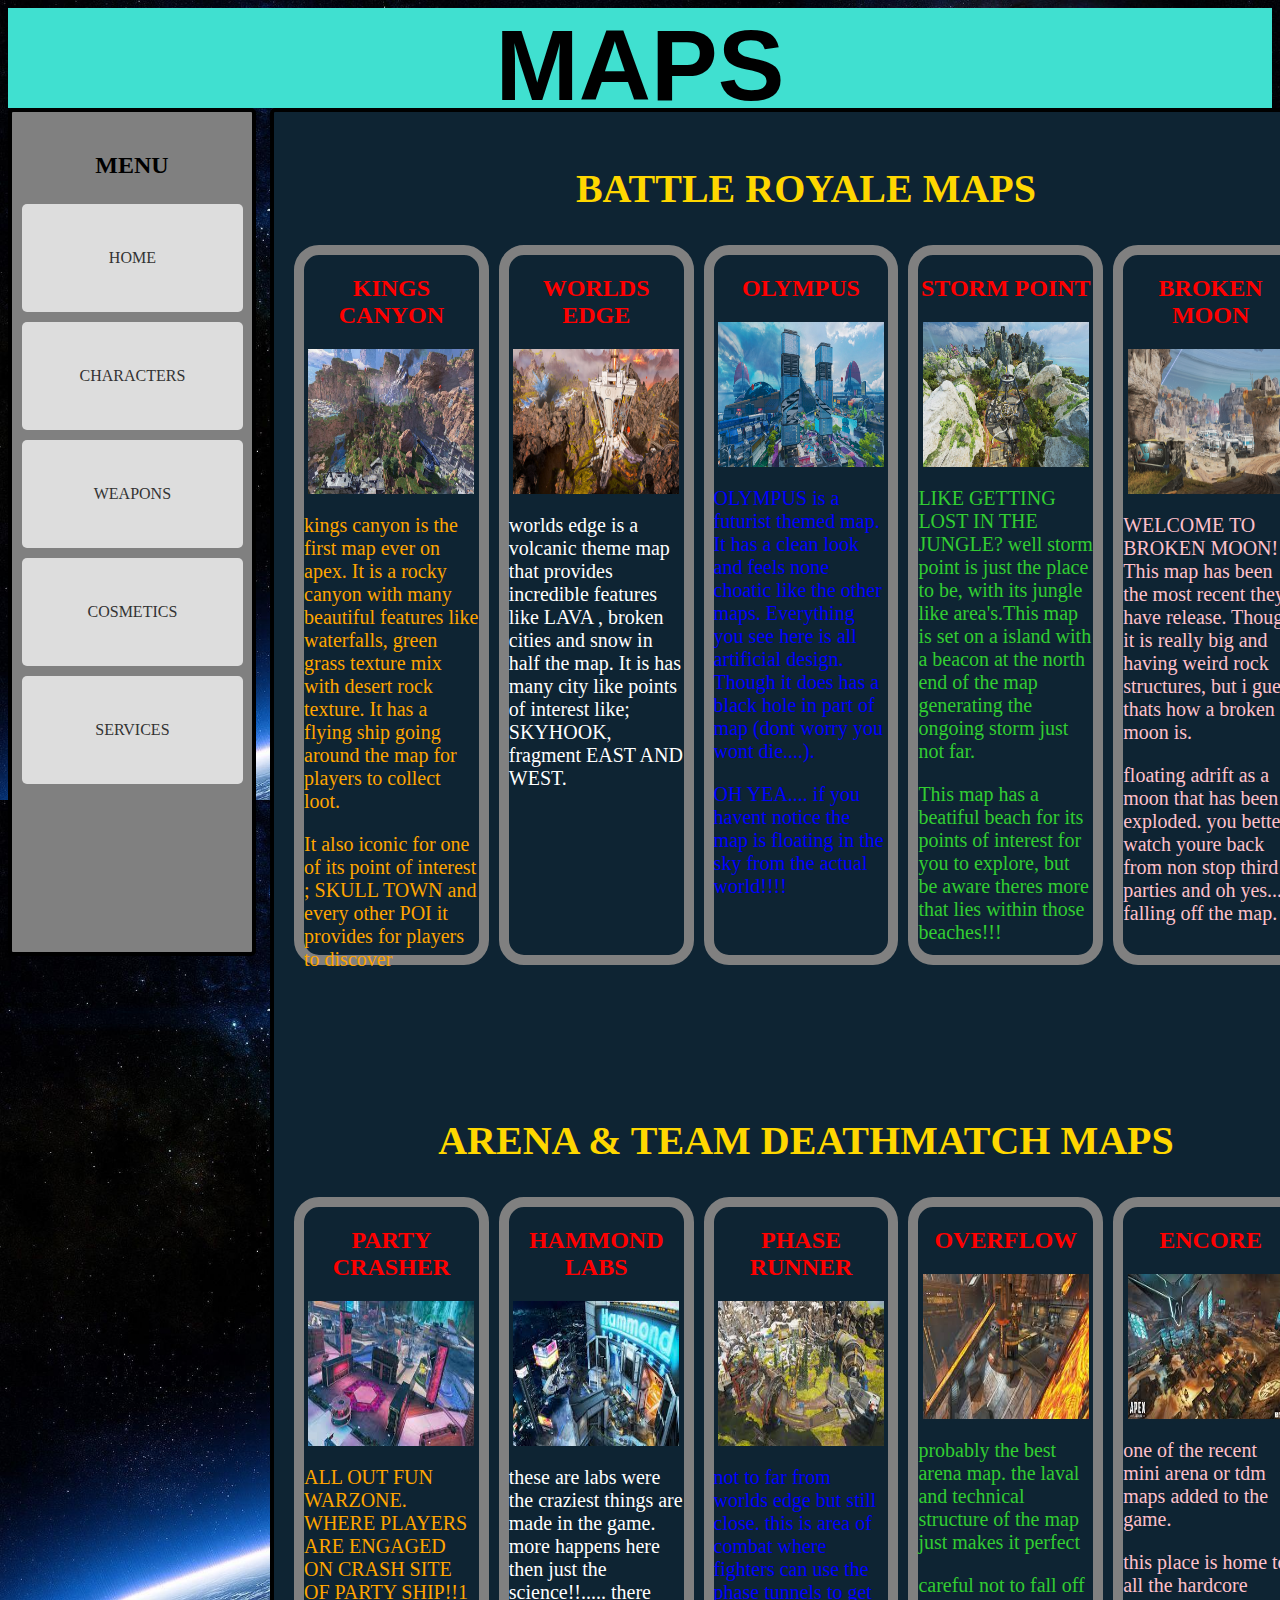
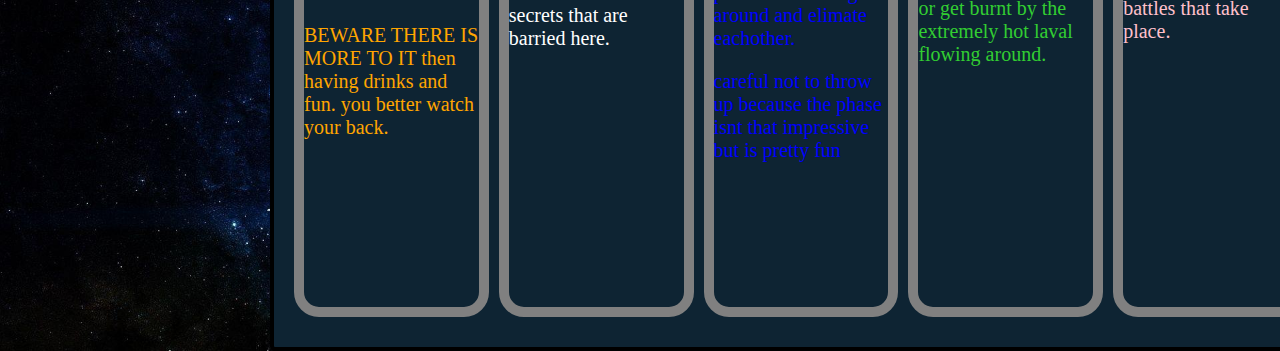
<file: football.html>
<!doctype html>
<html lang="en">
<head>
<title>maps</title>
<meta charset="utf-8"/>

<link rel="stylesheet"  href="CSS/football.css">
<meta name="viewpoint" content="width=deivce-width, intial-scale=1.0">

</head>




<body style="background-image:url('photos/space.jpg') ; background-repeat: repeat; background-size: cover; " >

<h1 align="center">MAPS</h1>



<div class="Navigation">

<H2 align="center">MENU</H2>


<nav class="navBAR" align="center">
		<ul>
			<li><a href="index.html">HOME</a></li>
			<li><a href="basketball.html">CHARACTERS</a></a></li>
			<li><a href="Hockey.html">WEAPONS</a></li>
			<li><a href="UFC.html">COSMETICS</a></li>
			<li><a href="service.html">SERVICES</a></li>
		</ul>
	</nav>
</div>


<div class="about">



<h2 style="color:gold; font-size: 40px; text-align:center;">BATTLE ROYALE MAPS</h2>
<div class="information">
  <div class="column">
    <h2 style="color:red;">KINGS CANYON</h2>
    <img src="photos/ALKC.jpg" alt="kings canyon" width="95%" height="145px;" style="display: block; margin: auto;">
	<p style="color:orange; font-size:20px; ">kings canyon is the first map ever on apex. It is a rocky canyon with many beautiful features like waterfalls, green grass texture mix with desert rock texture. It has a flying ship going around the map for players to collect loot.</p>
	<p style="color:orange; font-size:20px;">It also iconic for one of its point of interest ; SKULL TOWN and every other POI it provides for players to discover</p>
  </div>
  
  
  <div class="column">
    <h2>WORLDS EDGE</h2>
    <img src="photos/ALWE.jpg" alt="kings canyon" width="95%" height="145px;" style="display: block; margin: auto;">
	<p style="color:white; font-size:20px;">worlds edge is a volcanic theme map that provides incredible features like LAVA , broken cities and snow in half the map. It is has many city like points of interest like; SKYHOOK, fragment EAST AND WEST.</p>
  </div>
  
  
  <div class="column">
    <h2>OLYMPUS</h2>
    <img src="photos/APO.jpg" alt="kings canyon" width="95%" height="145px;" style="display: block; margin: auto;">
	<p style="color:blue; font-size:20px;">OLYMPUS is a futurist themed map. It has a clean look and feels none choatic like the other maps. Everything you see here is all artificial design. Though it does has a black hole in part of map (dont worry you wont die....). </p>
	<p style="color:blue; font-size:20px;">OH YEA.... if you havent notice the map is floating in the sky from the actual world!!!!</p>
  </div>
  
  
  <div class="column">
    <h2>STORM POINT</h2>
    <img src="photos/ALSP.jpg" alt="kings canyon" width="95%" height="145px;" style="display: block; margin: auto;">
	<p style="color:#32CD32; font-size:20px;">LIKE GETTING LOST IN THE JUNGLE? well storm point is just the place to be, with its jungle like area's.This map is set on a island with a beacon at the north end of the map generating the ongoing storm just not far.</p>
	<p style="color:#32CD32; font-size:20px;">This map has a beatiful beach for its points of interest for you to explore, but be aware theres more that lies within those beaches!!!</p>
  </div>
  
  
  <div class="column">
    <h2>BROKEN MOON</h2>
   <img src="photos/ALBM.jpg" alt="kings canyon" width="95%" height="145px;" style="display: block; margin: auto;">
	<p style="color:pink; font-size:20px;">	WELCOME TO BROKEN MOON!! This map has been the most recent they have release. Though it is really big and having weird rock structures, but i guess thats how a broken moon is. </p>
	<p style="color:pink; font-size:20px;">floating adrift as a moon that has been exploded. you better watch youre back from non stop third parties and oh yes.... falling off the map.</p>
  </div>
</div>


<br><br>
<br>
<br>
<br>
<br>
<h2 STYLE="color:gold; font-size:40px; text-align:center;">ARENA & TEAM DEATHMATCH MAPS</h2>


<div class="information">
  <div class="column">
    <h2 style="color:red;">PARTY CRASHER</h2>
    <img src="photos/partycrasher.jpg" alt="kings canyon" width="95%" height="145px;" style="display: block; margin: auto;">
	<p style="color:orange; font-size:20px; "> ALL OUT FUN WARZONE. WHERE PLAYERS ARE ENGAGED ON CRASH SITE OF PARTY SHIP!!1</p>
	<p style="color:orange; font-size:20px;">BEWARE THERE IS MORE TO IT then having drinks and fun. you better watch your back.</p>
  </div>
  
  
  <div class="column">
    <h2>HAMMOND LABS</h2>
    <img src="photos/hlabs.jpg" alt="kings canyon" width="95%" height="145px;" style="display: block; margin: auto;">
	<p style="color:white; font-size:20px;">these are labs were the craziest things are made in the game. more happens here then just the science!!..... there secrets that are barried here.</p>
  </div>
  
  
  <div class="column">
    <h2>PHASE RUNNER</h2>
    <img src="photos/phaserunner.jpg" alt="kings canyon" width="95%" height="145px;" style="display: block; margin: auto;">
	<p style="color:blue; font-size:20px;">not to far from worlds edge but still close. this is area of combat where fighters can use the phase tunnels to get around and elimate eachother. </p>
	<p style="color:blue; font-size:20px;">careful not to throw up because the phase isnt that impressive but is pretty fun</p>
  </div>
  
  
  <div class="column">
    <h2>OVERFLOW</h2>
    <img src="photos/overflow.jpg" alt="kings canyon" width="95%" height="145px;" style="display: block; margin: auto;">
	<p style="color:#32CD32; font-size:20px;">probably the best arena map. the laval and technical structure of the map just makes it perfect</p>
	<p style="color:#32CD32; font-size:20px;">careful not to fall off or get burnt by the extremely hot laval flowing around.</p>
  </div>
  
  
  <div class="column">
    <h2>ENCORE</h2>
   <img src="photos/encore.jpg" alt="kings canyon" width="95%" height="145px;" style="display: block; margin: auto;">
	<p style="color:pink; font-size:20px;">	one of the recent mini arena or tdm maps added to the game.</p>
	<p style="color:pink; font-size:20px;">this place is home to all the hardcore battles that take place. </p>
  </div>
</div>








</div>


</body>
</file>
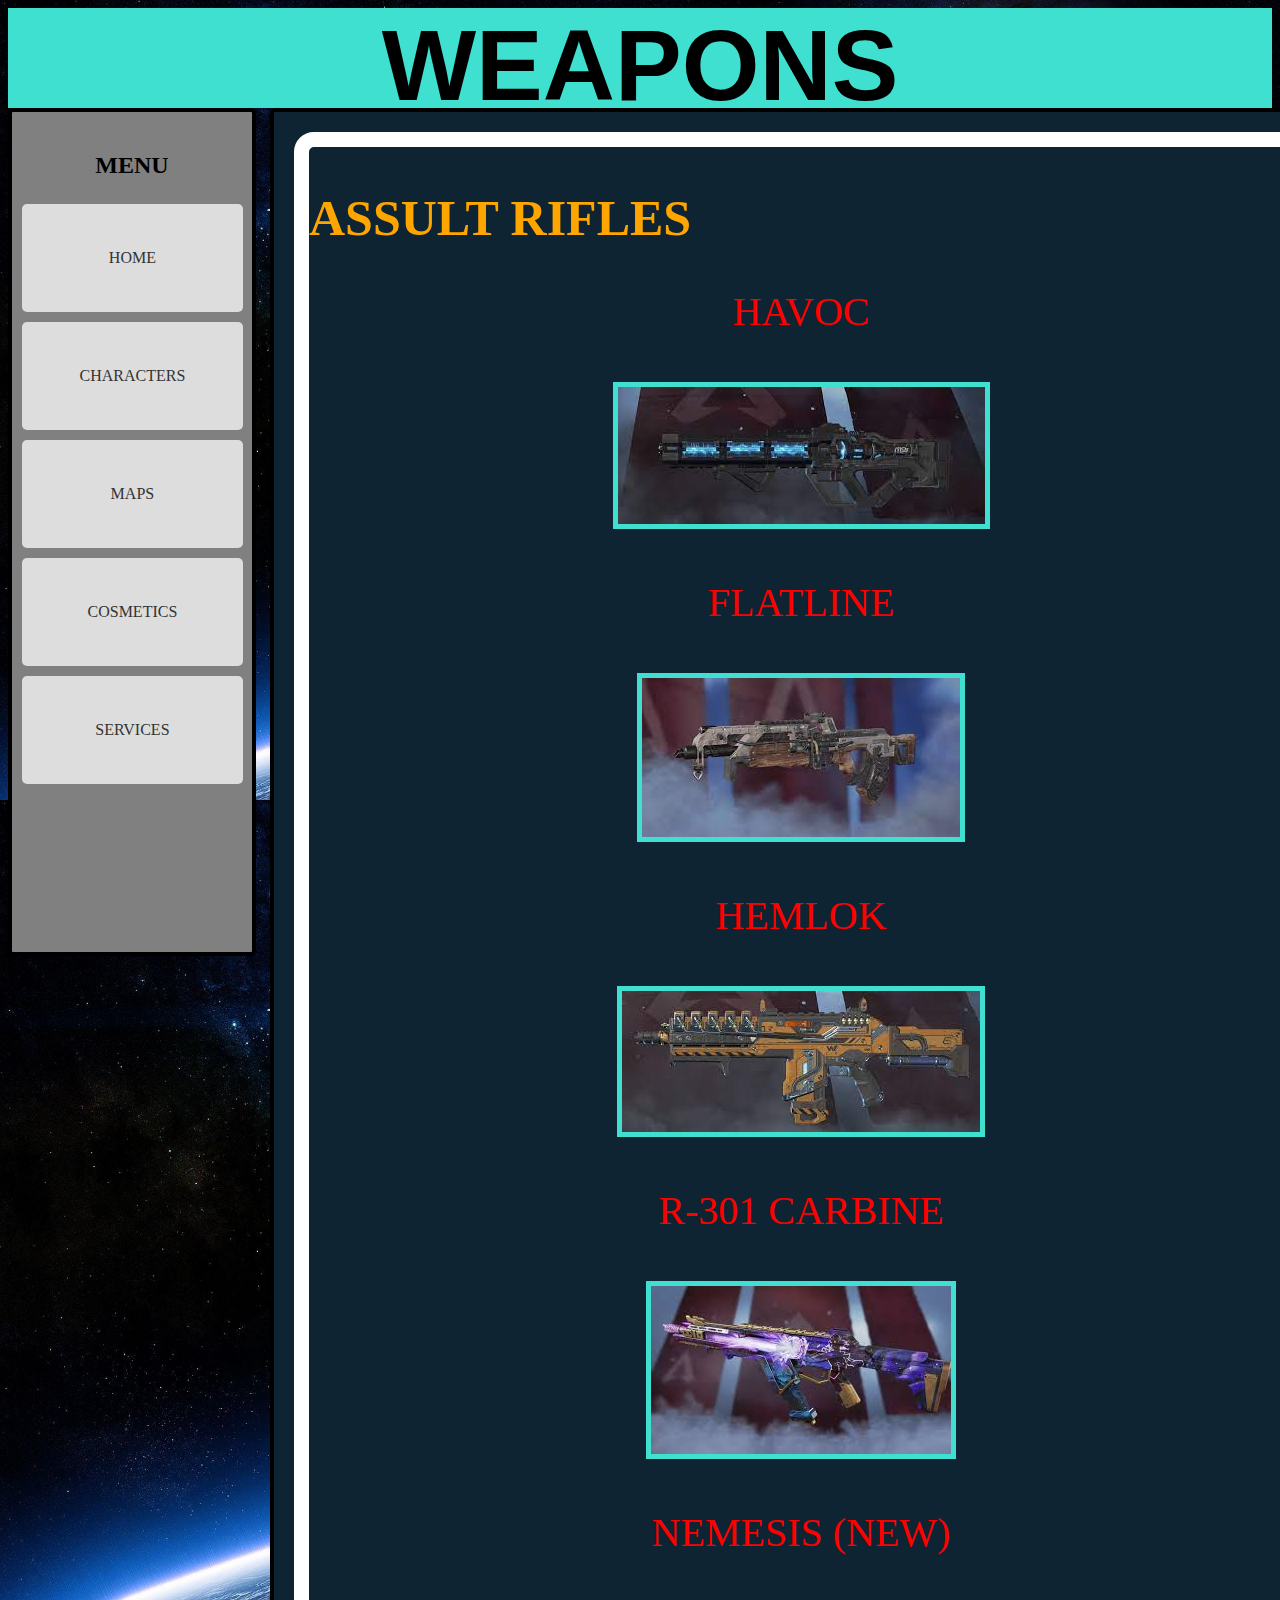
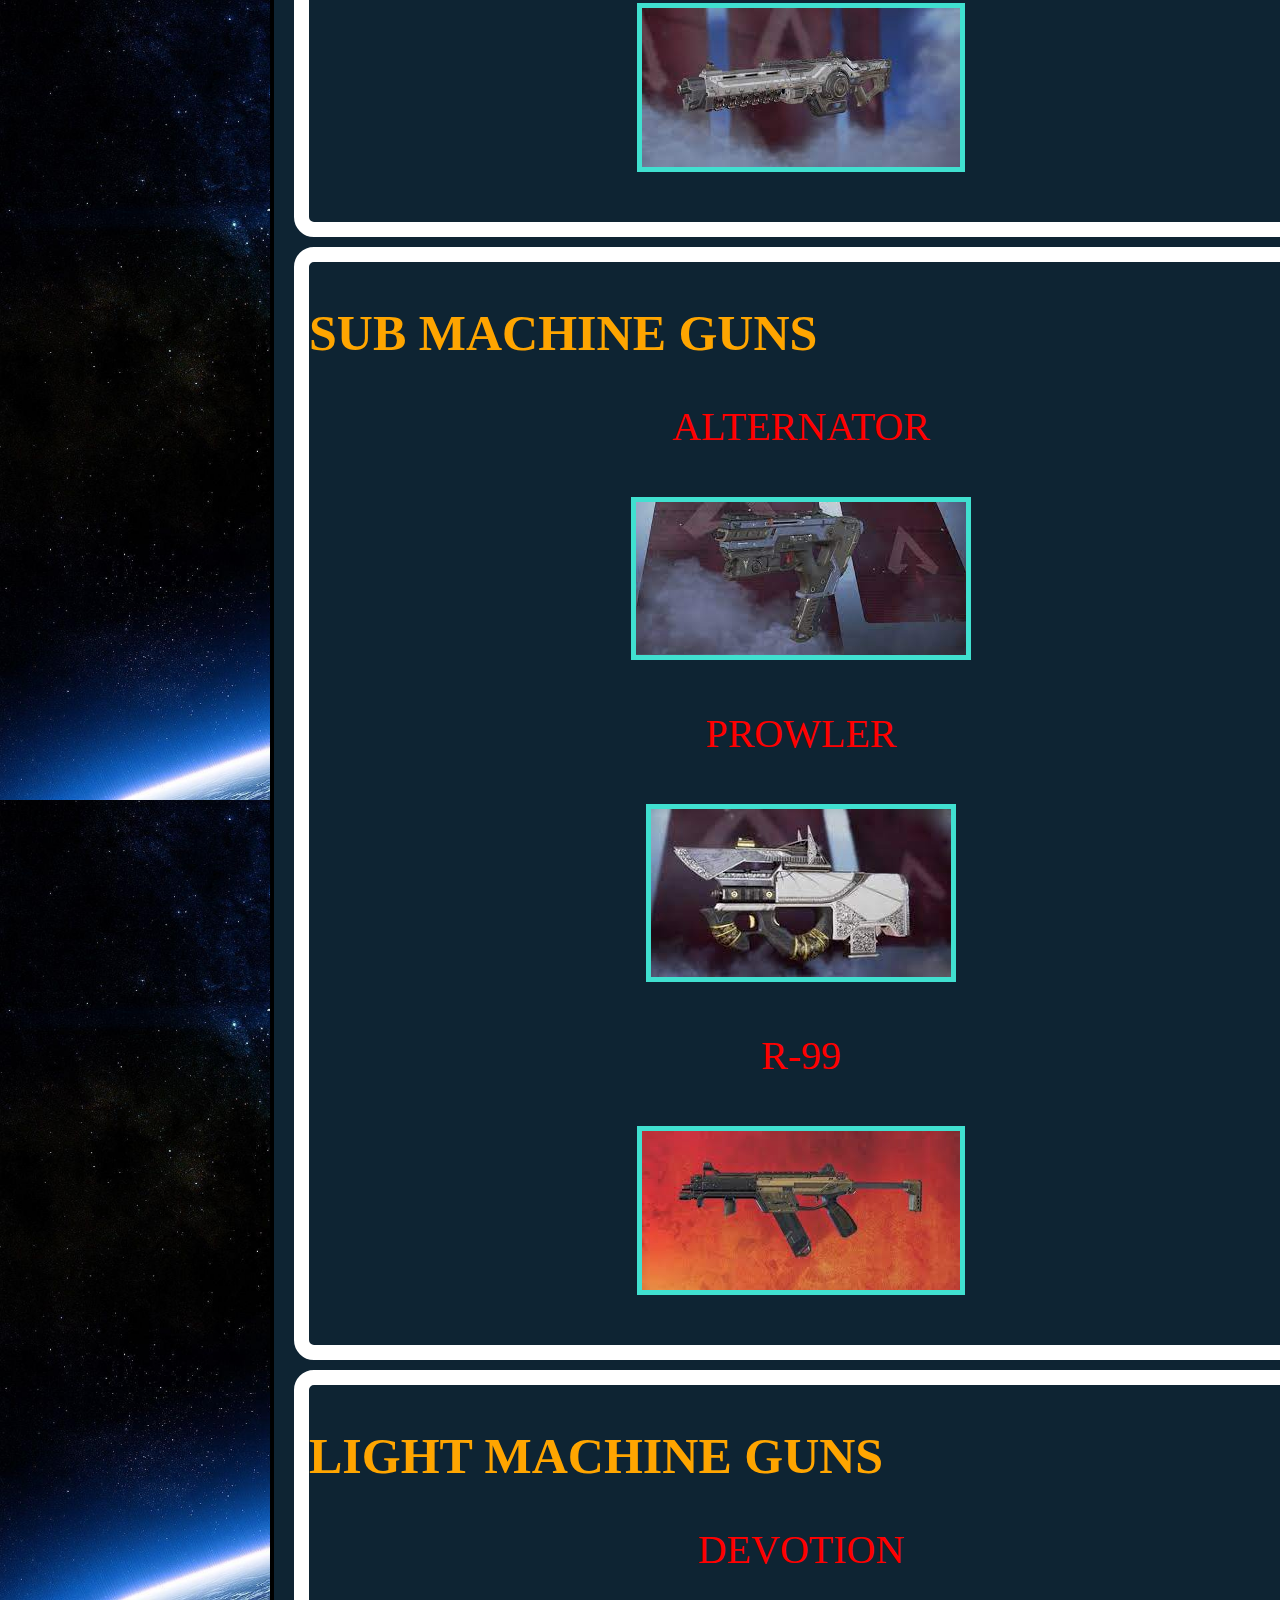
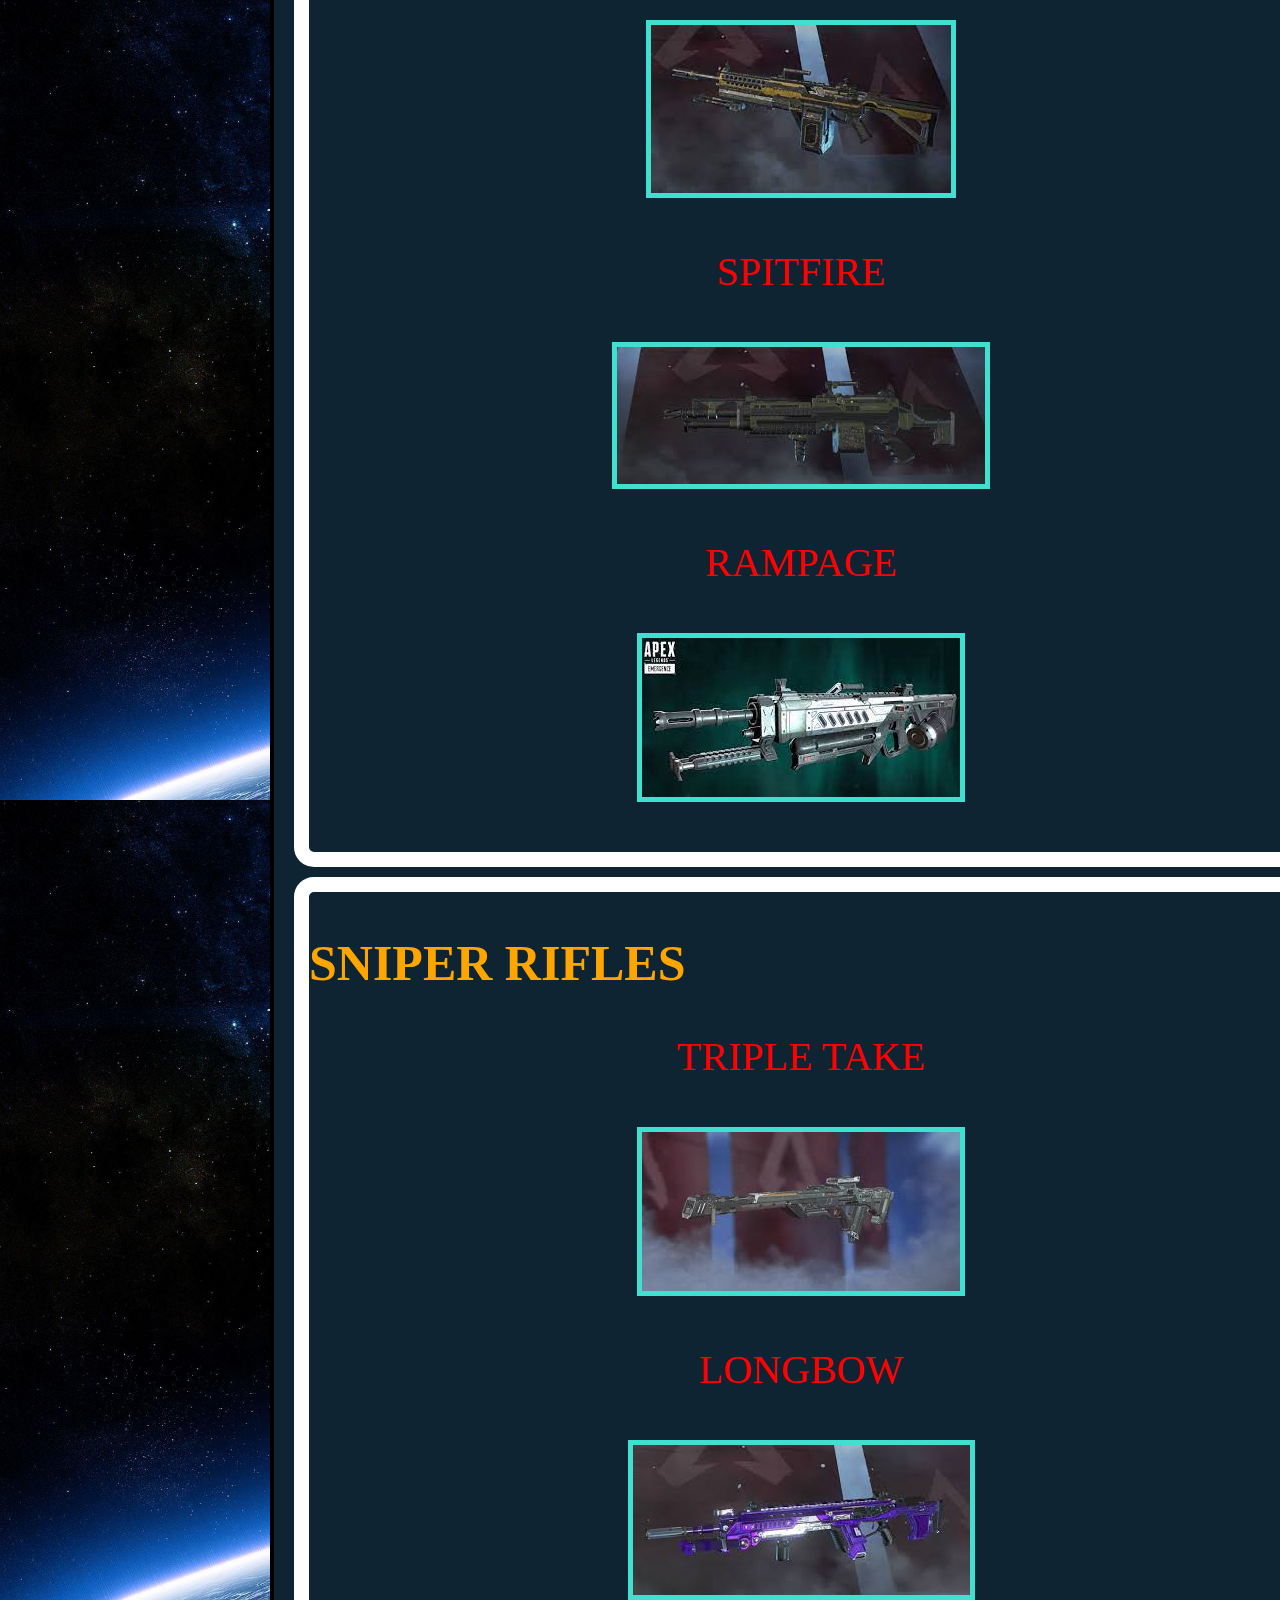
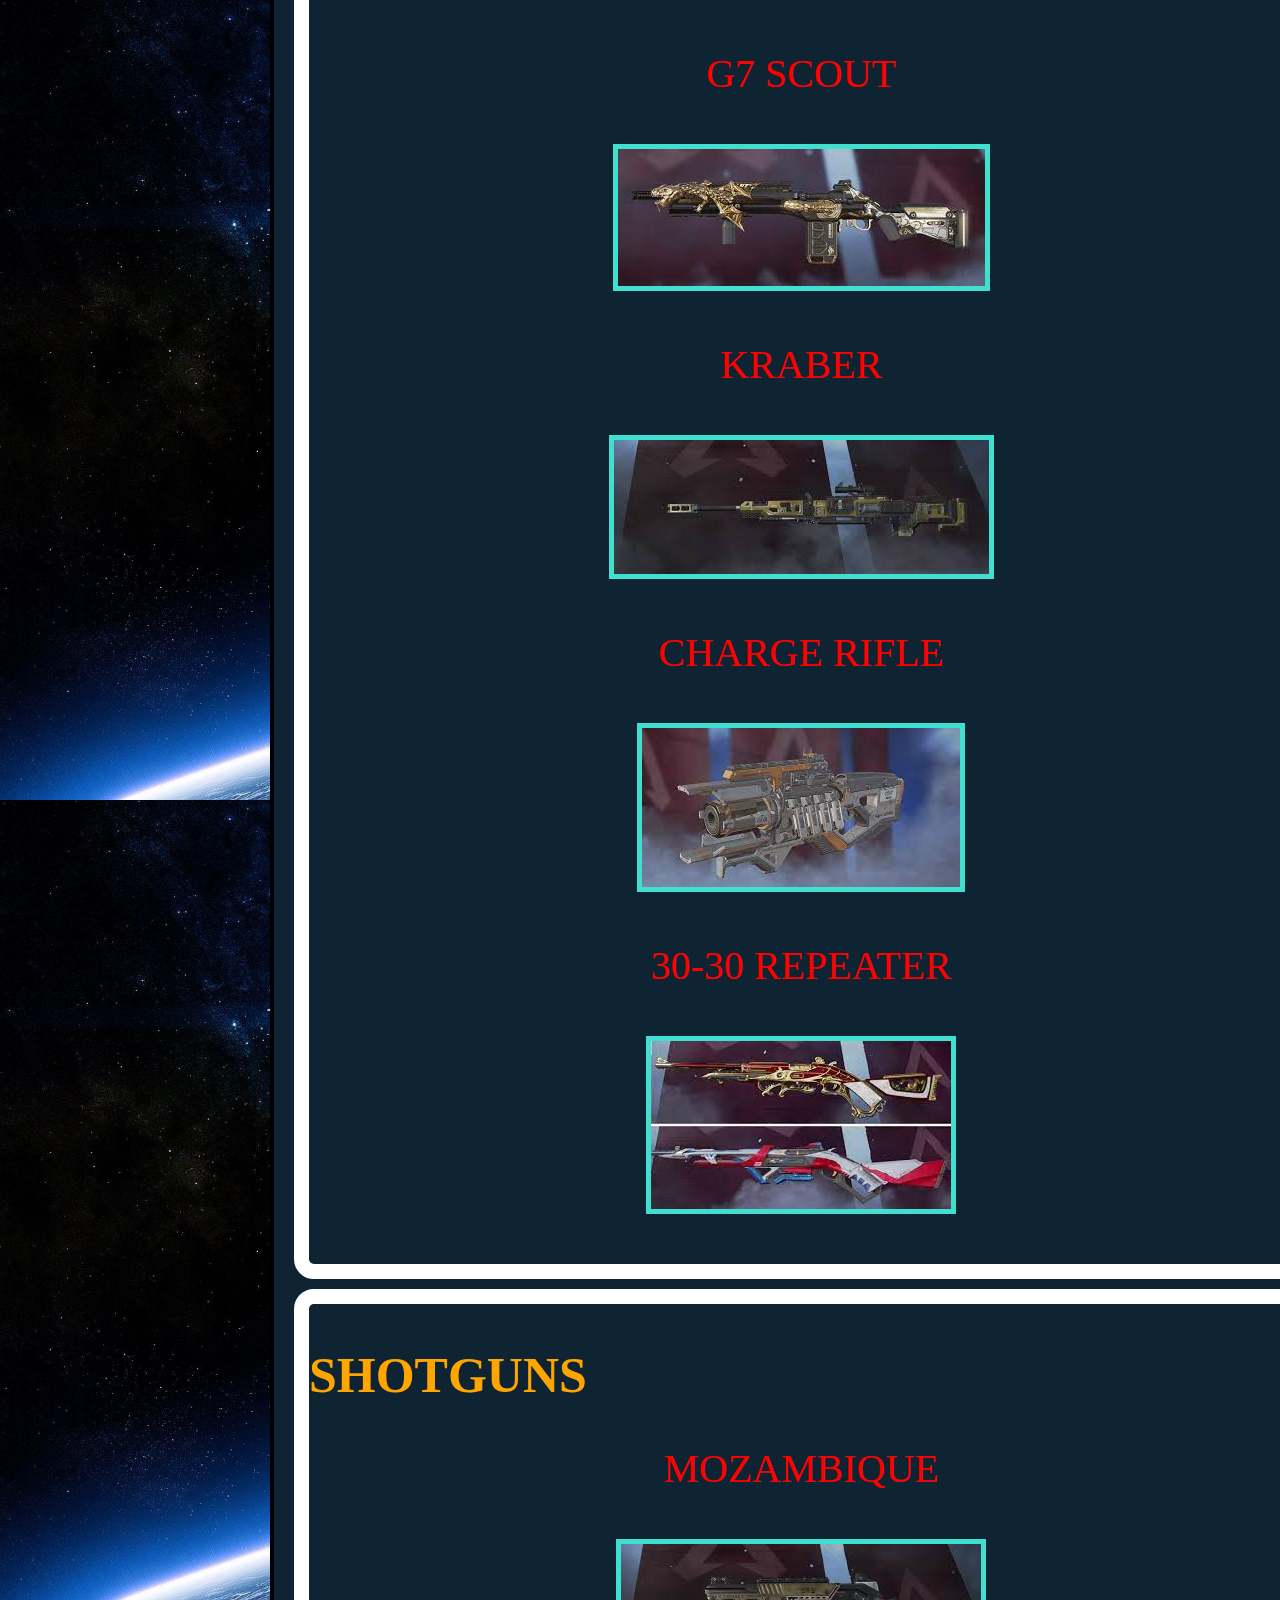
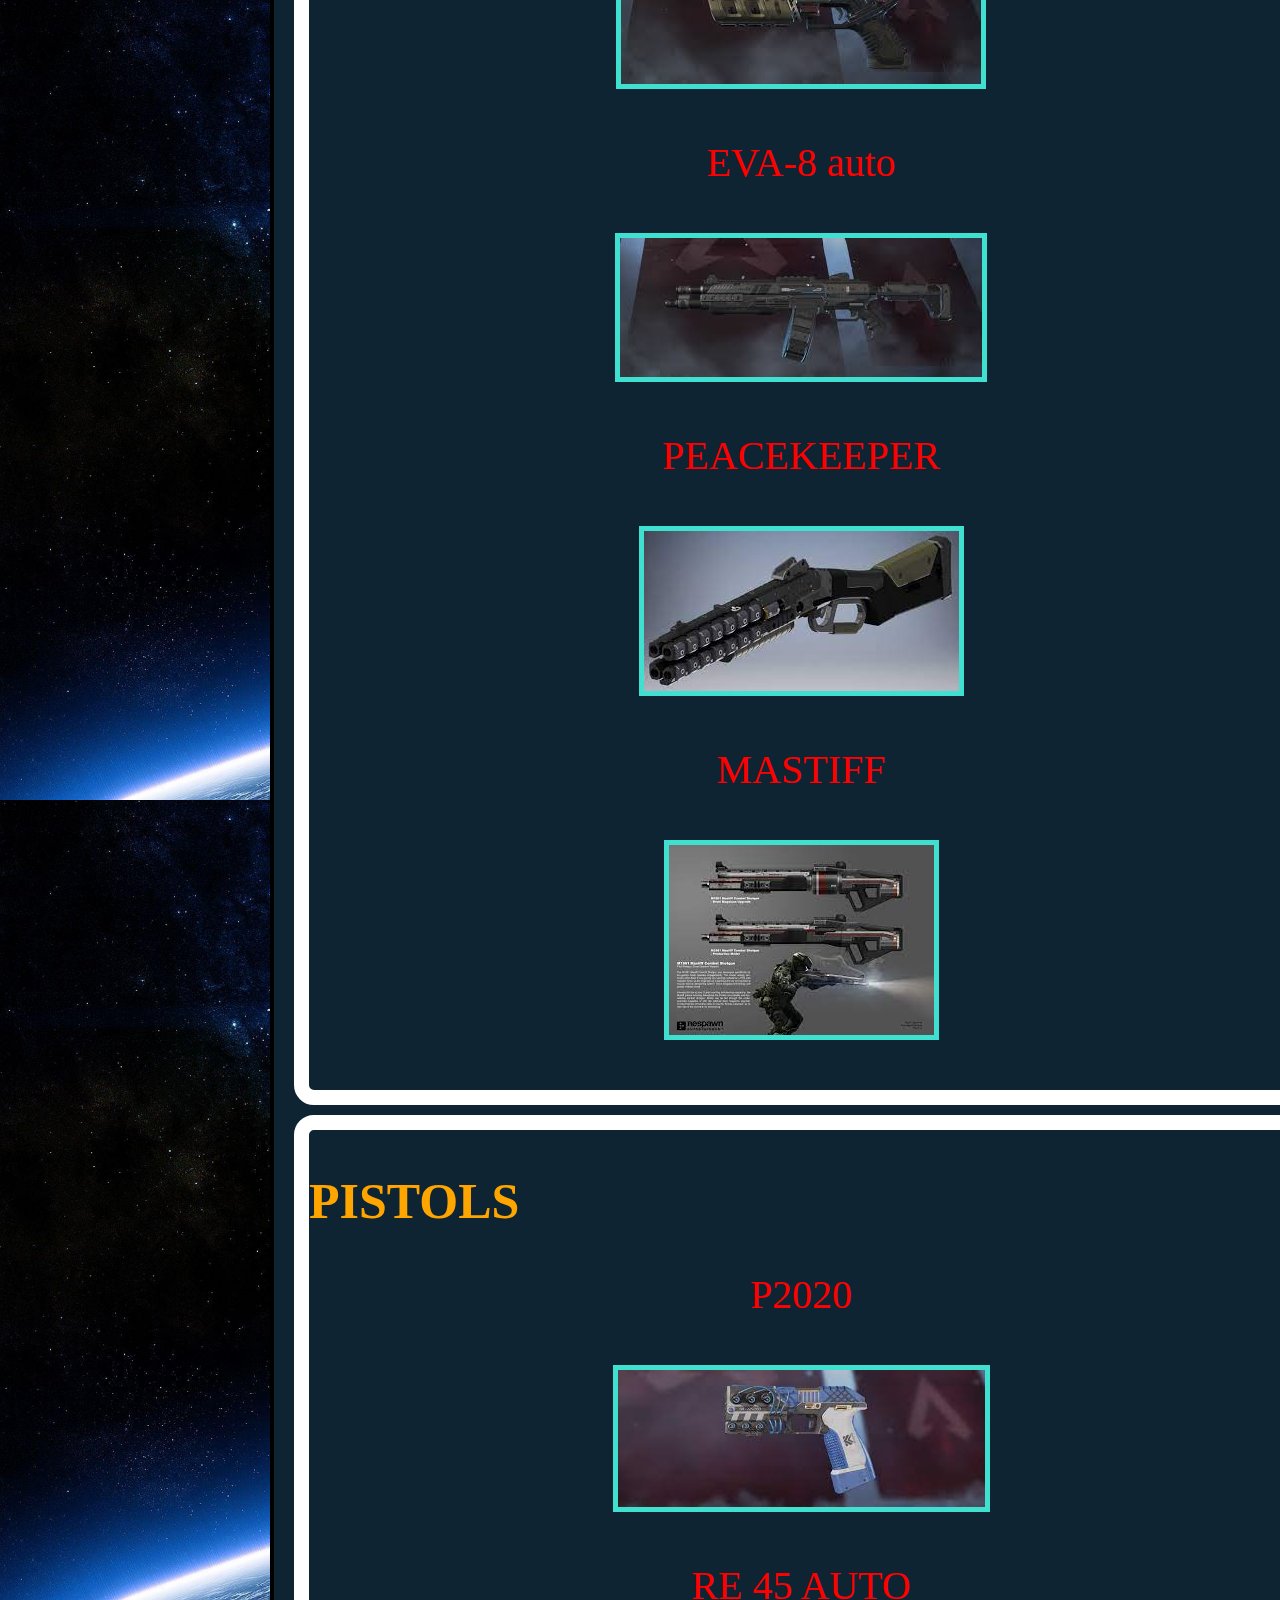
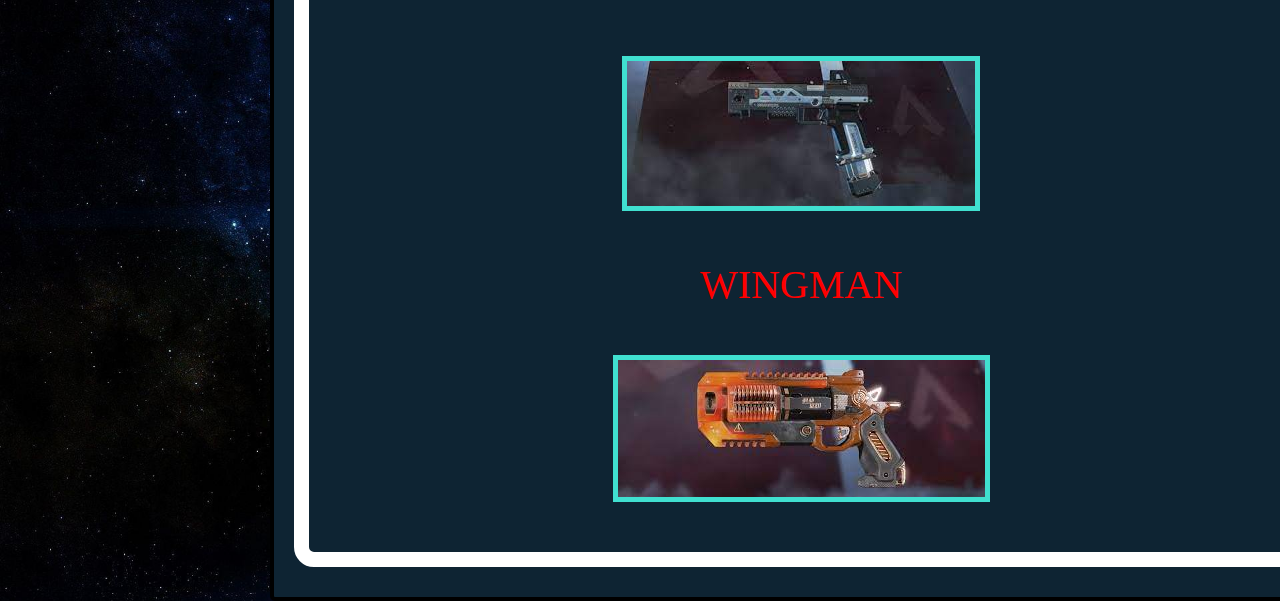
<file: Hockey.html>
<!doctype html>
<html lang="en">
<head>
<title>WEAPONS</title>
<meta charset="utf-8"/>

<link rel="stylesheet"  href="CSS/hockey.css">
<meta name="viewpoint" content="width=deivce-width, intial-scale=1.0">

</head>




<body style="background-image:url('photos/space.jpg') ; background-repeat: ; background-size: cover; " >

<h1 align="center">WEAPONS</h1>



<div class="Navigation">

<H2 align="center">MENU</H2>


<nav class="navBAR" align="center">
		<ul>
			<li><a href="index.html">HOME</a></li>
			<li><a href="basketball.html">CHARACTERS</a></a></li>
			<li><a href="football.html">MAPS</a></li>
			<li><a href="UFC.html">COSMETICS</a></li>
			<li><a href="service.html">SERVICES</a></li>
		</ul>
	</nav>
</div>


<div class="about">


<div class="information">
  <div class="column">
    <h2>ASSULT RIFLES</h2>

    <p>HAVOC 			<br><br>	<img src="photos/havoc.jpg" alt="kings canyon" width="auto" height="auto" style="border:5px solid turquoise;"></p>
	<P>FLATLINE   <br><br>	<img src="photos/flatline.jpg" alt="kings canyon" width="auto" height="auto" style="border:5px solid turquoise;"></P>
	<P>HEMLOK   <br><br>	<img src="photos/hemlok.jpg" alt="kings canyon" width="auto" height="auto" style="border:5px solid turquoise;"></P>
	<P>R-301 CARBINE    <br><br>	<img src="photos/r301.jpg" alt="kings canyon" width="auto" height="auto" style="border:5px solid turquoise;"></P>
	<p>NEMESIS (NEW)   <br><br>	<img src="photos/nemesis.jpg" alt="kings canyon" width="auto" height="auto" style="border:5px solid turquoise;"></p>
  </div>
  <div class="column">
    <h2>SUB MACHINE GUNS</h2>
    <p>ALTERNATOR <br><br>	<img src="photos/alternator.jpg" alt="kings canyon" width="auto" height="auto" style="border:5px solid turquoise;"></p>
	<P>PROWLER   <br><br>	<img src="photos/prowler.jpg" alt="kings canyon" width="auto" height="auto" style="border:5px solid turquoise;"></P>
	<P>R-99   <br><br>	<img src="photos/r99.jpg" alt="kings canyon" width="auto" height="auto" style="border:5px solid turquoise;"></P>
  </div>
  <div class="column">
    <h2>LIGHT MACHINE GUNS</h2>
    <p>DEVOTION  <br><br>	<img src="photos/devotion.jpg" alt="kings canyon" width="auto" height="auto" style="border:5px solid turquoise;"></p>
	<P>SPITFIRE  <br><br>	<img src="photos/spitfire.jpg" alt="kings canyon" width="auto" height="auto" style="border:5px solid turquoise;"></P>
	<P>RAMPAGE  <br><br>	<img src="photos/rampage.jpg" alt="kings canyon" width="auto" height="auto" style="border:5px solid turquoise;"></P>
  </div>
  <div class="column">
    <h2>SNIPER RIFLES</h2>
    <p>TRIPLE TAKE <br><br>	<img src="photos/tripletake.jpg" alt="kings canyon" width="auto" height="auto" style="border:5px solid turquoise;"></p>
	<P>LONGBOW <br><br>	<img src="photos/longbow.jpg" alt="kings canyon" width="auto" height="auto" style="border:5px solid turquoise;"></P>
	<P>G7 SCOUT  <br><br>	<img src="photos/scout.jpg" alt="kings canyon" width="auto" height="auto" style="border:5px solid turquoise;"></P>
	<P>KRABER  <br><br>	<img src="photos/kraber.jpg" alt="kings canyon" width="auto" height="auto" style="border:5px solid turquoise;"></P>
	<P>CHARGE RIFLE  <br><br>	<img src="photos/chargerifle.jpg" alt="kings canyon" width="auto" height="auto" style="border:5px solid turquoise;"></P>
	<p>30-30 REPEATER  <br><br>	<img src="photos/3030repeater.jpg" alt="kings canyon" width="auto" height="auto" style="border:5px solid turquoise;"></p>
  </div>
  <div class="column">
    <h2>SHOTGUNS</h2>
    <p> MOZAMBIQUE <br><br>	<img src="photos/mozambique.jpg" alt="kings canyon" width="auto" height="auto" style="border:5px solid turquoise;"></p>
	<p>EVA-8 auto  <br><br>	<img src="photos/eva8.jpg" alt="kings canyon" width="auto" height="auto" style="border:5px solid turquoise;"></p>
	<P>PEACEKEEPER  <br><br>	<img src="photos/peacekeeper.jpg" alt="kings canyon" width="auto" height="auto" style="border:5px solid turquoise;"></P>
	<P>MASTIFF  <br><br>	<img src="photos/mastiff.jpg" alt="kings canyon" width="auto" height="auto" style="border:5px solid turquoise;"></P>
  </div>
  <div class="column">
  <h2>PISTOLS</h2>
  <P>P2020 <br><br>	<img src="photos/p2020.jpg" alt="kings canyon" width="auto" height="auto" style="border:5px solid turquoise;"></P>
  <P>RE 45 AUTO  <br><br>	<img src="photos/re45.jpg" alt="kings canyon" width="auto" height="auto" style="border:5px solid turquoise;"></P>
  <P>WINGMAN  <br><br>	<img src="photos/wingman.jpg" alt="kings canyon" width="auto" height="auto" style="border:5px solid turquoise;"></P>
  </div>
</div>



</div>


</body>
</file>
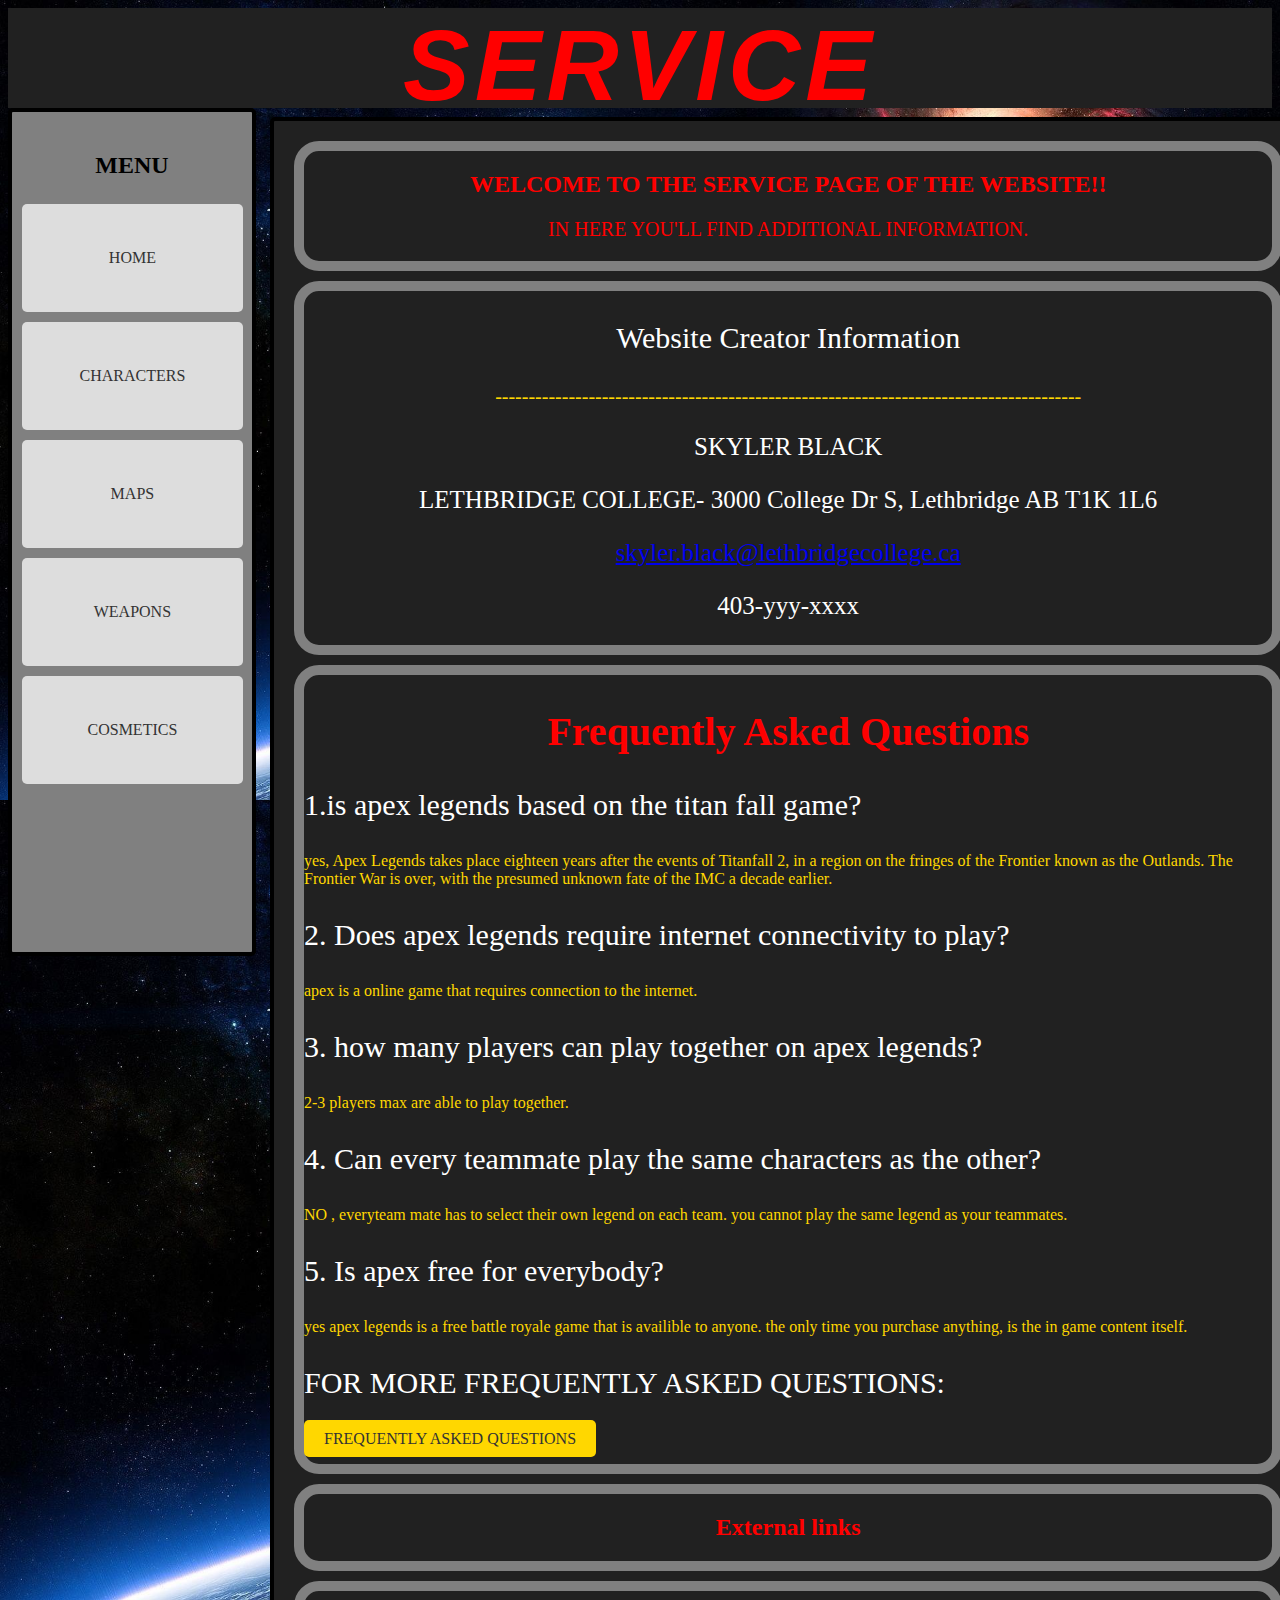
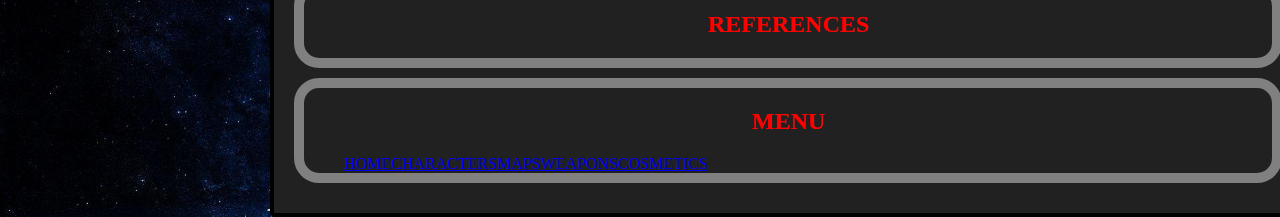
<file: service.html>
<!doctype html>
<html lang="en">
<head>
<title>SERVICES</title>
<meta charset="utf-8"/>

<link rel="stylesheet"  href="CSS/service.css">
<meta name="viewpoint" content="width=deivce-width, intial-scale=1.0">

</head>




<body style="background-image:url('photos/space.jpg') ; background-repeat: ; background-size: cover; " >

<h1 align="center" >SERVICE</h1>



<div class="Navigation">

<H2 align="center">MENU</H2>


<nav class="navBAR" align="center">
		<ul>
			<li><a href="index.html">HOME</a></li>
			<li><a href="basketball.html">CHARACTERS</a></a></li>
			<li><a href="football.html">MAPS</a></li>
			<li><a href="hockey.html">WEAPONS</a></li>
			<li><a href="UFC.html">COSMETICS</a></li>
		</ul>
	</nav>
</div>


<div class="about">

<div class="information">

<div class="column">

<h2>WELCOME TO THE SERVICE PAGE OF THE WEBSITE!!     </h2>
<P STYLE="text-align:center;font-size:20px; color:red;">IN HERE YOU'LL FIND ADDITIONAL INFORMATION.</P>

</div>
</div>



<div class="information">



<div class="column">
<p style="color:white; text-align:center; font-size: 30px;">Website Creator Information</p>
<P style="color: gold; font-size:20px; text-align:center;">----------------------------------------------------------------------------------------</P>
<p STYLE="COLOR:white; font-size: 25px; text-align: center;">SKYLER BLACK</p>
<p style="color: white; font-size: 25px; text-align: center;">LETHBRIDGE COLLEGE- 3000 College Dr S, Lethbridge AB T1K 1L6</p>
<p style="text-align:center; font-size:25px;"><a  href="mailto:skyler.black@lethbridgecollege.ca">skyler.black@lethbridgecollege.ca</a></p>
<p style=" color:white; text-align:center; font-size:25px;">403-yyy-xxxx</p>
</div>

</div>


<div class="information">
<div class="column">

<h2 style="font-size:40px;">Frequently Asked Questions</h2>
<p class="questions">1.is apex legends based on the titan fall game?</p>
<p class="answer">yes, Apex Legends takes place eighteen years after the events of Titanfall 2, in a region on the fringes of the Frontier known as the Outlands. The Frontier War is over, with the presumed unknown fate of the IMC a decade earlier. </p>


<p class="questions">2. Does apex legends require internet connectivity to play?</p>
<p class="answer">apex is a online game that requires connection to the internet.</p>


<p class="questions">3. how many players can play together on apex legends?</p>
<p class="answer">2-3 players max are able to play together. </p>


<p class="questions">4. Can every teammate play the same characters as the other? </p>
<p class="answer">NO , everyteam mate has to select their own legend on each team. you cannot play the same legend as your teammates.</p>


<p class="questions">5. Is apex free for everybody?</p>
<p class="answer">yes apex legends is a free battle royale game that is availible to anyone. the only time you purchase anything, is the in game content itself.</p>

<p class="questions">FOR MORE FREQUENTLY ASKED QUESTIONS:</p>
<P>	<a href="https://www.ea.com/games/apex-legends/about/frequently-asked-questions" style="text-decoration: none; color: #333; background-color: GOLD; padding: 10px 20px; border-radius: 5px;">FREQUENTLY ASKED QUESTIONS</a></P>
</div>
</div>

<div class="information">
<div class="column">
 <h2>External links</h2>

</div>


</div>


<div class="information">
<div class="column">
 <h2>REFERENCES</h2>

</div>
</div>










<div class="information">
<div class="column">
 <h2>MENU</h2>
 
 
 <ul style="display:flex; margin:0; list-style:none; text-align:center; ">
			<li><a style="display:block;" href="index.html">HOME</a></li>
			<li><a href="basketball.html">CHARACTERS</a></a></li>
			<li><a href="football.html">MAPS</a></li>
			<li><a href="hockey.html">WEAPONS</a></li>
			<li><a href="UFC.html">COSMETICS</a></li>
 
 
 </ul>
 
 
 

</div>


</div>

</body>
</file>
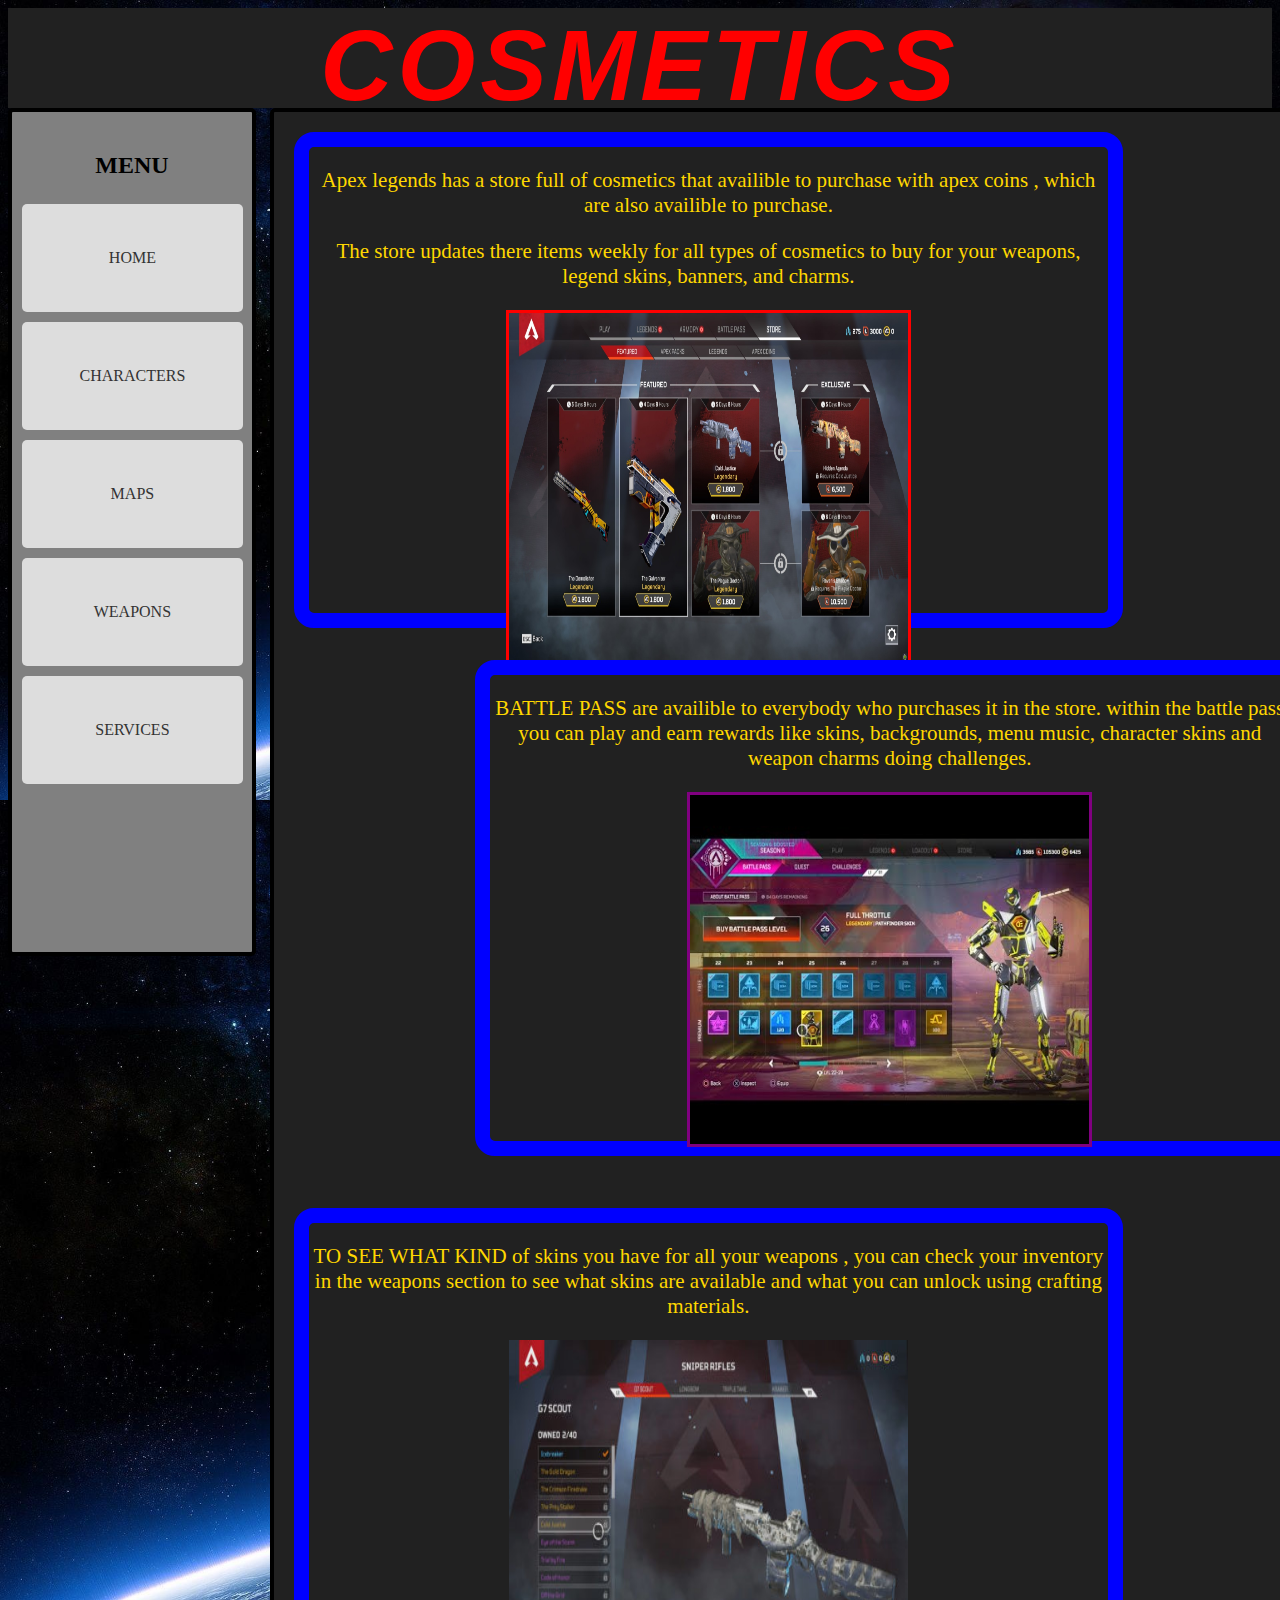
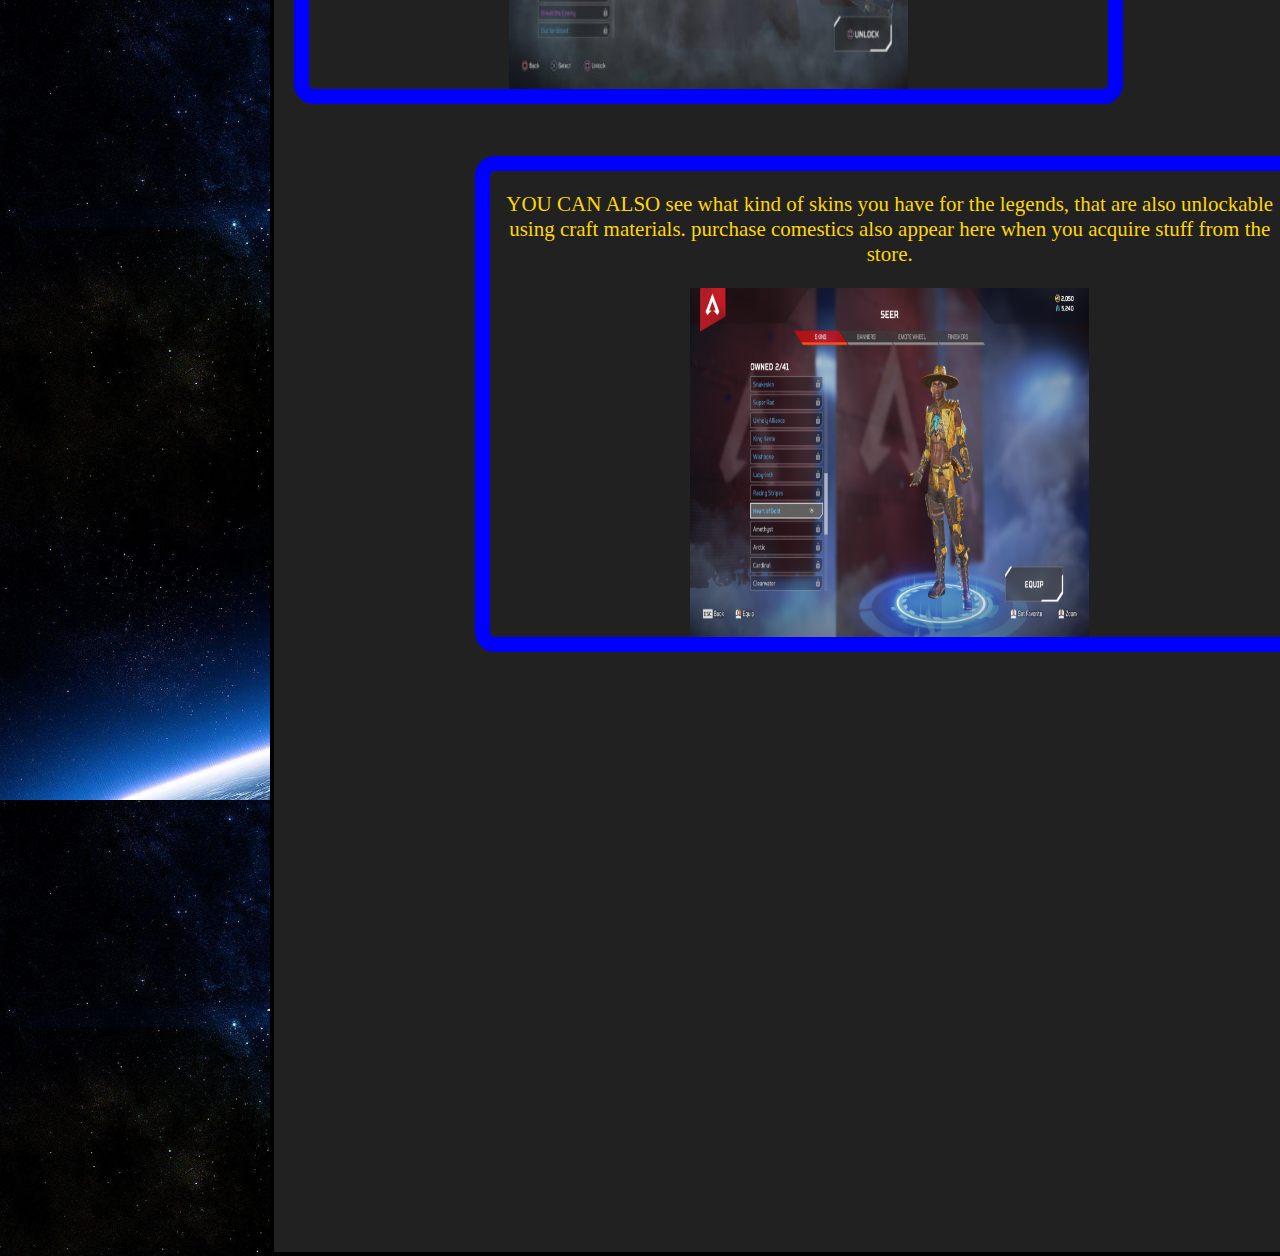
<file: UFC.html>
<!doctype html>
<html lang="en">
<head>
<title>cosmetics page</title>
<meta charset="utf-8"/>

<link rel="stylesheet"  href="CSS/ufc.css">
<meta name="viewpoint" content="width=deivce-width, intial-scale=1.0">

</head>




<body style="background-image:url('photos/space.jpg') ; background-repeat: ; background-size: cover; " >

<h1 align="center" >COSMETICS</h1>



<div class="Navigation">

<H2 align="center">MENU</H2>


<nav class="navBAR" align="center">
		<ul>
			<li><a href="index.html">HOME</a></li>
			<li><a href="basketball.html">CHARACTERS</a></a></li>
			<li><a href="football.html">MAPS</a></li>
			<li><a href="hockey.html">WEAPONS</a></li>
			<li><a href="service.html">SERVICES</a></li>
		</ul>
	</nav>
</div>


<div class="about">

<div class="content">

<p>Apex legends has a store full of cosmetics that availible to purchase with apex coins , which are also availible to purchase. </p>
<P>The store updates there items weekly for all types of cosmetics to buy for your weapons, legend skins, banners, and charms.</P>
<img src="photos/APSTORE.jpg" alt="kings canyon" width="50%" height="75%;" style="display: block; margin: AUTO; border: 3px solid red;">

</div>


<div class="content" style="top:20%; right:2%;">

<p>BATTLE PASS are availible to everybody who purchases it in the store. within the battle pass you can play and earn rewards like skins, backgrounds, menu music, character skins and weapon charms doing challenges.</p>
<img src="photos/ALBATTLEPASS.jpg" alt="kings canyon" width="50%" height="75%;" style="display: block; margin: auto; border: 3px solid purple;">
</div>


<div class="content" style="top:40%;">

<p>TO SEE WHAT KIND of skins you have for all your weapons , you can check your inventory in the weapons section to see what skins are available and what you can unlock using crafting materials.</p>
<img src="photos/ALCOS1.jpg" alt="kings canyon" width="50%" height="75%;" style="display: block; margin: auto;">
</div>



<div class="content" style="top:60%; right:2%;">

<p>YOU CAN ALSO see what kind of skins you have for the legends, that are also unlockable using craft materials. purchase comestics also appear here when you acquire stuff from the store.</p>
<img src="photos/ALCO2.JPEG" alt="kings canyon" width="50%" height="75%;" style="display: block; margin: auto;">
</div>



</div>


</body>
</file>
<file: CSS/User.css>
header {
  background-color: Turquoise;
  height: 90px;
}

.navBAR {
  background-color: grey;
  height: 60px;
}

.navBAR ul {
  text-align: center;
  display: flex;
  list-style: none;
  margin-top: 0px;
  padding: 15px;
}

.navBAR ul li a {
  font-size: 30px;
  text-align: center;
  text-decoration: none;
  color: turquoise;
  margin: 75px;
}

.navBAR ul li a:hover {
  background-color: grey;
  color: black;
  font-family: sans-serif;
}

body {
  background-image: url('photos/space.jpg');
}

.blog {
  background-color: #212121;
  padding: 20px;
  border: 4px solid black;
  border-radius: 5px;
  position: absolute;
  top: 16%;
  width: 13.5%;
  height: 80%;
}

.blog2 {
  background-color: #212121;
  padding: 20px;
  border: 4px solid black;
  position: absolute;
  border-radius: 5px;
  width: 55%;
  height: 300px;
  top: 20%;
  left: 18%;
}

.blog3 {
  background-color: #212121;
  padding: 20px;
  border: 4px solid black;
  border-radius: 5px;
  position: absolute;
  width: 55%;
  height: 35%;
  top: 62%;
  left: 18%;
}

.blog4 {
  background-color: #212121;
  padding: 20px;
  border: 4px solid grey;
  border-radius: 5px;
  position: absolute;
  top: 16%;
  width: 16.5%;
  height: 72%;
  right: 2%;
display:flex;
justify-content: center;
}









.apexPhoto {
  background-color: white;
  border: 3px solid black;
  border-radius: 2px;
  position: absolute;
  width: 86%;
top: 18%;
  height: 80%;
  overflow: hidden;
align: center;
margin:auto;
}

.apexPhoto img {
  height: 100%;
 
  width: 100%;
  object-fit: contain;
}

.wrapper {
  width: auto;
  height: auto;
  display: flex;
  animation: slide 18s infinite;
}

@keyframes slide {
  0% {
    transform: translateX(0);
  }
  25% {
    transform: translateX(0);
  }
  30% {
    transform: translateX(-100%);
  }
  50% {
    transform: translateX(-100%);
  }
  55% {
    transform: translateX(-200%);
  }
  75% {
    transform: translateX(-200%);
  }
  80% {
    transform: translateX(-300%);
  }
  100% {
    transform: translateX(-300%);
  }
}









.extra {
  background-color: #212121;
  color: red;
  width: 100%;
  height: 400px;
  margin: 0%;
  border: 1px solid black;
  position: absolute;
  bottom:-50% }

.information {
  display: flex;
  flex-wrap: wrap;
border-radius: 30px;
}

.column {
  flex: 1;
  margin-right: 10px;
  margin-bottom: 10px;
border-radius: 20px;
height: auto;
}

.column h2{
color:red;
}

@media only screen and (max-width: 600px) {
  .column {
    flex-basis: 100%;
    margin-right: 0;
  }
}

.column1 {
border-radius: 20px;
}
</file>
<file: CSS/basketball.css>
h1 {background-color: turquoise;
font-size: 100px;
margin-top: 0%;
font-family: sans-sarif;
valign:top;
height: 100px;}

body {
background-image:url('photos/space.jpg');
}

.Navigation { background-color:grey;
padding: 20px;
border: 4px solid black;
 border-radius: 5px;
position: absolute;
top: 12%;
width: 200px;
height: 800px;}


.about { background-color:#212121;
padding: 20px;
border: 4px solid black;
 border-radius: 5px;
position: absolute;
top: 12%;
left: 270px;
width: 77%;
height:auto;}



.Navigation { 
		}

		.navBAR {
			width: 92%;
   			 background-color: grey;
   			 padding: 5px;
    			height: 87%;
    			left:5px;
   			 position: absolute;
		}

		.navBAR ul {
			list-style: none;
			margin: 0;
			padding: 0;
		}

		.navBAR li {
			margin-bottom: 10px;
		}

		.navBAR a {
			display: block;
			padding: 45px;
			background-color: #ddd;
			color: #333;
			text-decoration: none;
			border-radius: 5px;
		}

		.navBAR a:hover {
			background-color:orange;
			color: #fff;
		}
</file>
<file: CSS/football.css>
h1 {background-color: Turquoise;
font-family: sans-serif;
font-size: 100px;
margin-top: 0;
valign:top;
height: 100px;}

.Navigation { background-color: grey;
padding: 20px;
border: 4px solid black;
 border-radius: 5px;
position: absolute;
top: 12%;
width: 200px;
height: 800px;}


.about { background-color:#0e2433;
padding: 20px;
border: 4px solid black;
 border-radius: 5px;
position: absolute;
top: 12%;
left: 270px;
width: 80%;
height: auto;}



.Navigation { 
		}

		.navBAR {
			width: 92%;
   			 background-color: grey;
   			 padding: 5px;
    			height: 87%;
    			left:5px;
   			 position: absolute;
		}

		.navBAR ul {
			list-style: none;
			margin: 0;
			padding: 0;
		}

		.navBAR li {
			margin-bottom: 10px;
		}

		.navBAR a {
			display: block;
			padding: 45px;
			background-color: #ddd;
			color: #333;
			text-decoration: none;
			border-radius: 5px;
		}

		.navBAR a:hover {
			background-color:orange;
			color: #fff;
		}


.information {
  display: flex;
  flex-wrap: wrap;
}

.column {
border: grey solid 10px;
height:700px;
  flex: 1;
  margin-right: 10px;
  margin-bottom: 10px;
border-radius: 25px;
}

.column h2 {
text-align: center;
color:red;
}

@media only screen and (max-width: 600px) {
  .column {
    flex-basis: 100%;
    margin-right: 0;
  }
}
</file>
<file: CSS/hockey.css>
h1 {background-color: turquoise;
font-family: sans-serif;
font-size: 100px;
margin-top: 0;
valign:top;
height: 100px;}

.Navigation { background-color: grey;
padding: 20px;
border: 4px solid black;
 border-radius: 5px;
position: absolute;
top: 12%;
width: 200px;
height: 800px;}


.about { background-color:#0e2433;
padding: 20px;
border: 4px solid black;
 border-radius: 5px;
position: absolute;
top: 12%;
left: 270px;
width: 80%;
height: auto;}



.Navigation { 
		}

		.navBAR {
			width: 92%;
   			 background-color: grey;
   			 padding: 5px;
    			height: 87%;
    			left:5px;
   			 position: absolute;
		}

		.navBAR ul {
			list-style: none;
			margin: 0;
			padding: 0;
		}

		.navBAR li {
			margin-bottom: 10px;
		}

		.navBAR a {
			display: block;
			padding: 45px;
			background-color: #ddd;
			color: #333;
			text-decoration: none;
			border-radius: 5px;
		}

		.navBAR a:hover {
			background-color:orange;
			color: #fff;
		}


.information {
  display: ;
  flex-wrap: wrap;
}

.column {
border: white solid 15px;
border-radius: 20px;
  flex: 1;
  margin-right: 10px;
  margin-bottom: 10px;

}

.column h2{
color:orange;
font-size: 50px;
}


.column p{
color:red;
font-size: 40px;
text-align: center;
}

@media only screen and (max-width: 600px) {
  .column {
    flex-basis: 100%;
    margin-right: 0;
  }
}
</file>
<file: CSS/service.css>
h1 {background-color:#212121 ;
color:red;
font-family: sans-serif;
font-style: italic;
font-size: 100px;
letter-spacing:5px;
margin-top: 0;
valign:top;
height:100px;}

.Navigation { background-color:grey;
padding: 20px;
border: 4px solid black;
 border-radius: 5px;
position: absolute;
top: 12%;
width: 200px;
height: 800px;}


.about { background-color:#212121;
padding: 20px;
border: 4px solid black;
 border-radius: 5px;
position: absolute;
top: 13%;
left: 270px;
width: 78%;
height: auto;}

.content {
padding 20px;
border: 5px solid white;
border-radius: 5px;
position: absolute;
width: 76%;
height:17%;
} 



.Navigation { 
		}

		.navBAR {
			width: 92%;
   			 background-color: grey;
   			 padding: 5px;
    			height: 87%;
    			left:5px;
   			 position: absolute;
		}

		.navBAR ul {
			list-style: none;
			margin: 0;
			padding: 0;
		}

		.navBAR li {
			margin-bottom: 10px;
		}

		.navBAR a {
			display: block;
			padding: 45px;
			background-color: #ddd;
			color: #333;
			text-decoration: none;
			border-radius: 5px;
		}

		.navBAR a:hover {
			background-color:orange;
			color: #fff;
		}


.information {
  display: flex;
  flex-wrap: wrap;
}

.column {
border: grey solid 10px;
height:auto;
  flex: 1;
  margin-right: 10px;
  margin-bottom: 10px;
border-radius: 25px;
}

.column h2 {
text-align: center;
color:red;
}

@media only screen and (max-width: 600px) {
  .column {
    flex-basis: 100%;
    margin-right: 0;
  }
}

.questions {
font-size:30px;
color:white;
}

.answer{
color:gold;
}
</file>
<file: CSS/ufc.css>
h1 {background-color:#212121 ;
color:red;
font-family: sans-serif;
font-style: italic;
font-size: 100px;
letter-spacing:5px;
margin-top: 0;
valign:top;
height:100px;}

.Navigation { background-color:grey;
padding: 20px;
border: 4px solid black;
 border-radius: 5px;
position: absolute;
top: 12%;
width: 200px;
height: 800px;}


.about { background-color:#212121;
padding: 20px;
border: 4px solid black;
 border-radius: 5px;
position: absolute;
top: 12%;
left: 270px;
width: 79%;
height: 300%;}

.content {
padding 20px;
border: 15px solid blue;
border-radius: 5px;
position: absolute;
width: 76%;
height:17%;
border-radius: 20px;
} 

.content p{
color:gold;
font-size:21px;
text-align:center;
}


.Navigation { 
		}

		.navBAR {
			width: 92%;
   			 background-color: grey;
   			 padding: 5px;
    			height: 87%;
    			left:5px;
   			 position: absolute;
		}

		.navBAR ul {
			list-style: none;
			margin: 0;
			padding: 0;
		}

		.navBAR li {
			margin-bottom: 10px;
		}

		.navBAR a {
			display: block;
			padding: 45px;
			background-color: #ddd;
			color: #333;
			text-decoration: none;
			border-radius: 5px;
		}

		.navBAR a:hover {
			background-color:orange;
			color: #fff;
		}
</file>
